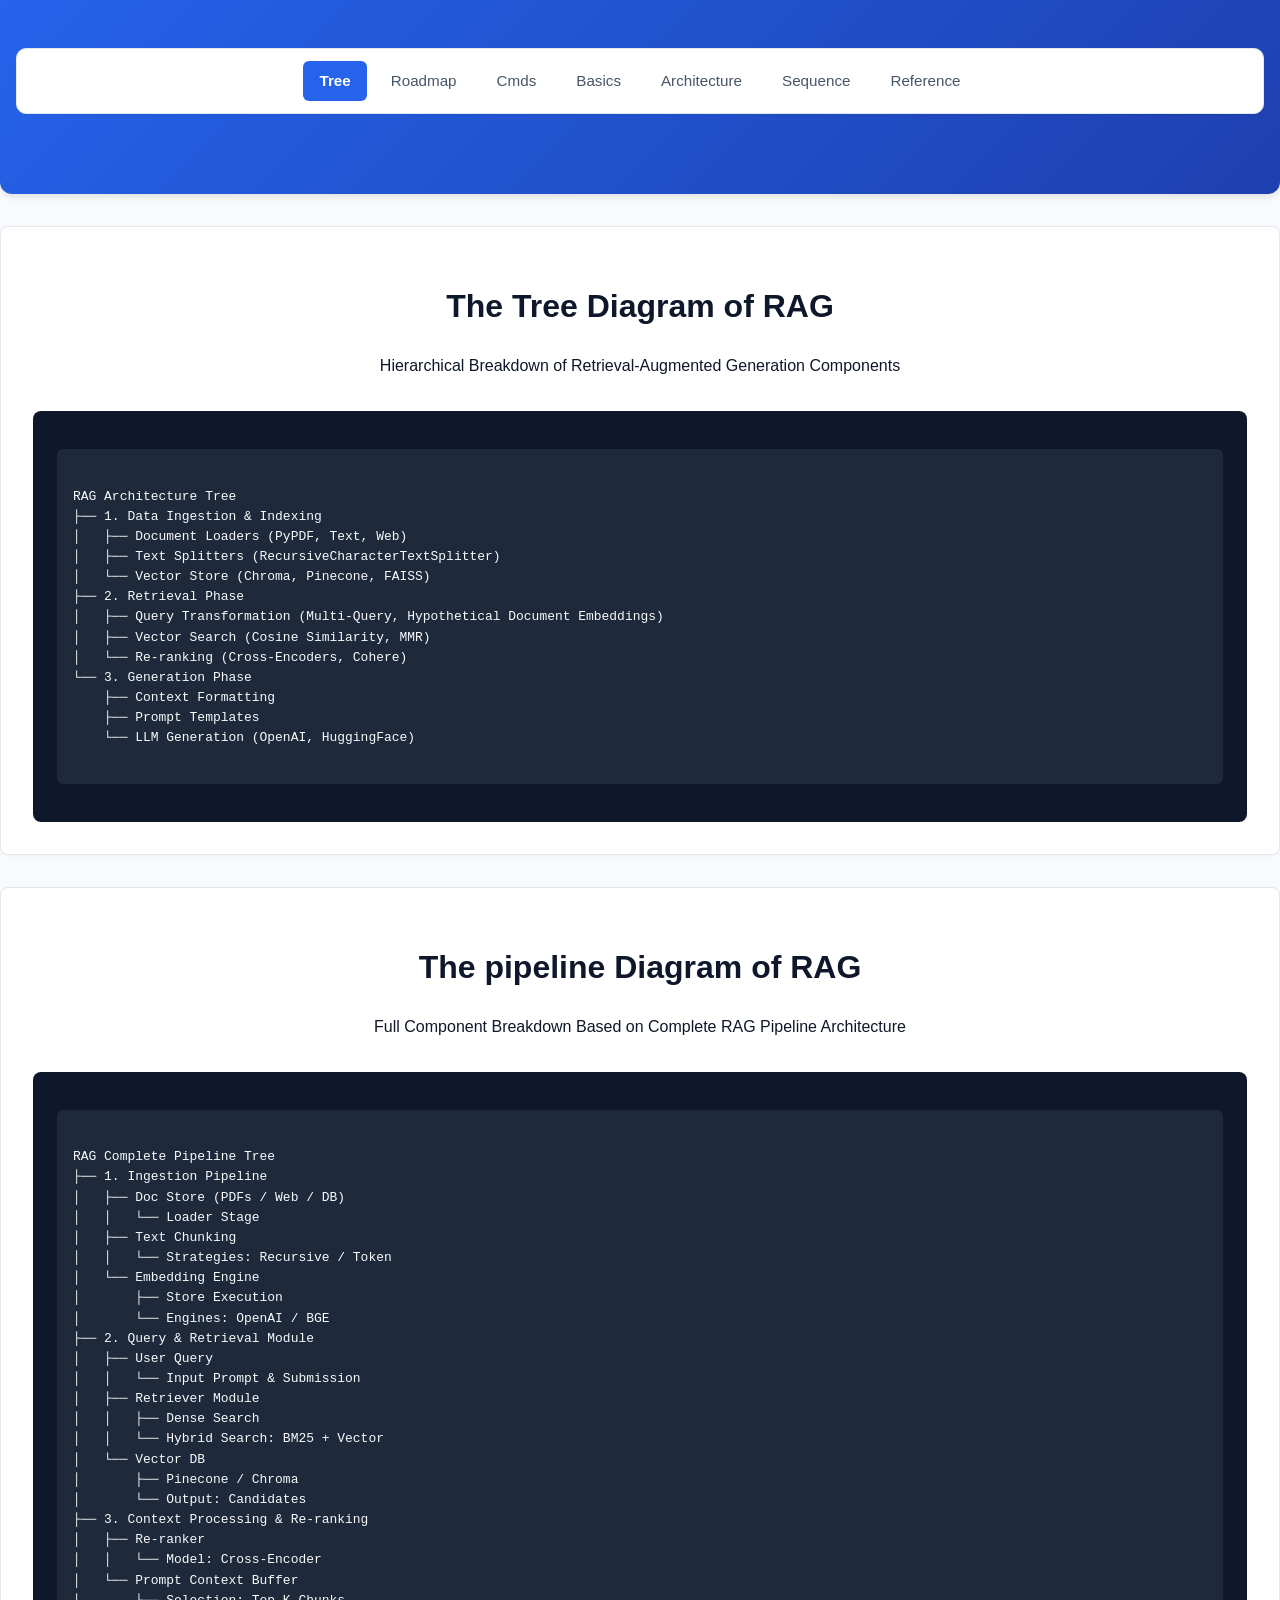
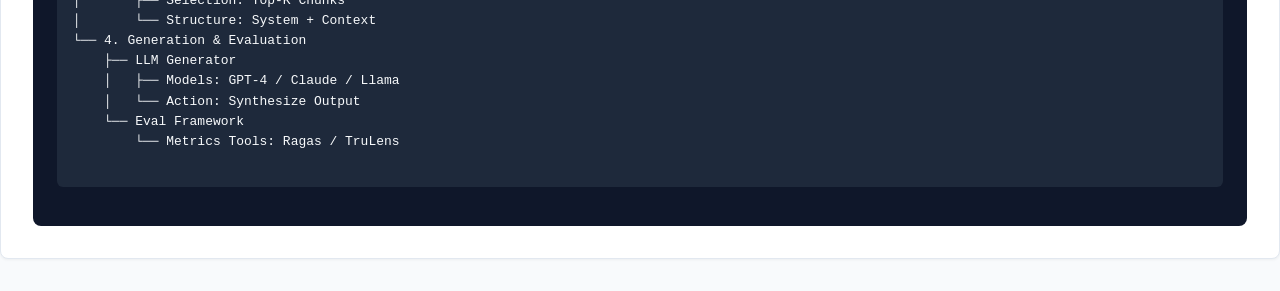
<file: rag/index.html>
<!DOCTYPE html>
<html lang="en">
<head>
    <meta charset="UTF-8">
    <meta name="viewport" content="width=device-width, initial-scale=1.0">
    <title>RAG Tree Diagram</title>
    <link rel="stylesheet" href="style.css">
</head>
<body>
    <header>
        <nav>
            <a href="index.html">Tree</a>
            <a href="roadmap.html">Roadmap</a>
            <a href="cmds.html">Cmds</a>
            <a href="basics.html">Basics</a>
            <a href="architecture.html">Architecture</a>
            <a href="sequence.html">Sequence</a>
            <a href="reference.html">Reference</a>
        </nav>
    </header>

    <main>
        <div class="card" style="text-align: center;">
            <h1>The Tree Diagram of RAG</h1>
            <p style="margin-bottom: 2rem;">Hierarchical Breakdown of Retrieval-Augmented Generation Components</p>
            
            <div style="text-align: left; background-color: #0f172a; padding: 1.5rem; border-radius: 8px;">
                <pre><code>
RAG Architecture Tree
├── 1. Data Ingestion & Indexing
│   ├── Document Loaders (PyPDF, Text, Web)
│   ├── Text Splitters (RecursiveCharacterTextSplitter)
│   └── Vector Store (Chroma, Pinecone, FAISS)
├── 2. Retrieval Phase
│   ├── Query Transformation (Multi-Query, Hypothetical Document Embeddings)
│   ├── Vector Search (Cosine Similarity, MMR)
│   └── Re-ranking (Cross-Encoders, Cohere)
└── 3. Generation Phase
    ├── Context Formatting
    ├── Prompt Templates
    └── LLM Generation (OpenAI, HuggingFace)
                </code></pre>
            </div>
        </div>
        <div class="card" style="text-align: center;">
            <h1>The pipeline Diagram of RAG</h1>
            <p style="margin-bottom: 2rem;">Full Component Breakdown Based on Complete RAG Pipeline Architecture</p>
            
            <div style="text-align: left; background-color: #0f172a; padding: 1.5rem; border-radius: 8px;">
                <pre><code>
RAG Complete Pipeline Tree
├── 1. Ingestion Pipeline
│   ├── Doc Store (PDFs / Web / DB)
│   │   └── Loader Stage
│   ├── Text Chunking
│   │   └── Strategies: Recursive / Token
│   └── Embedding Engine
│       ├── Store Execution
│       └── Engines: OpenAI / BGE
├── 2. Query & Retrieval Module
│   ├── User Query
│   │   └── Input Prompt & Submission
│   ├── Retriever Module
│   │   ├── Dense Search
│   │   └── Hybrid Search: BM25 + Vector
│   └── Vector DB
│       ├── Pinecone / Chroma
│       └── Output: Candidates
├── 3. Context Processing & Re-ranking
│   ├── Re-ranker
│   │   └── Model: Cross-Encoder
│   └── Prompt Context Buffer
│       ├── Selection: Top-K Chunks
│       └── Structure: System + Context
└── 4. Generation & Evaluation
    ├── LLM Generator
    │   ├── Models: GPT-4 / Claude / Llama
    │   └── Action: Synthesize Output
    └── Eval Framework
        └── Metrics Tools: Ragas / TruLens
                </code></pre>
            </div>
        </div>
    </main>
    </main>

    <script src="script.js"></script>
</body>
</html>
</file>
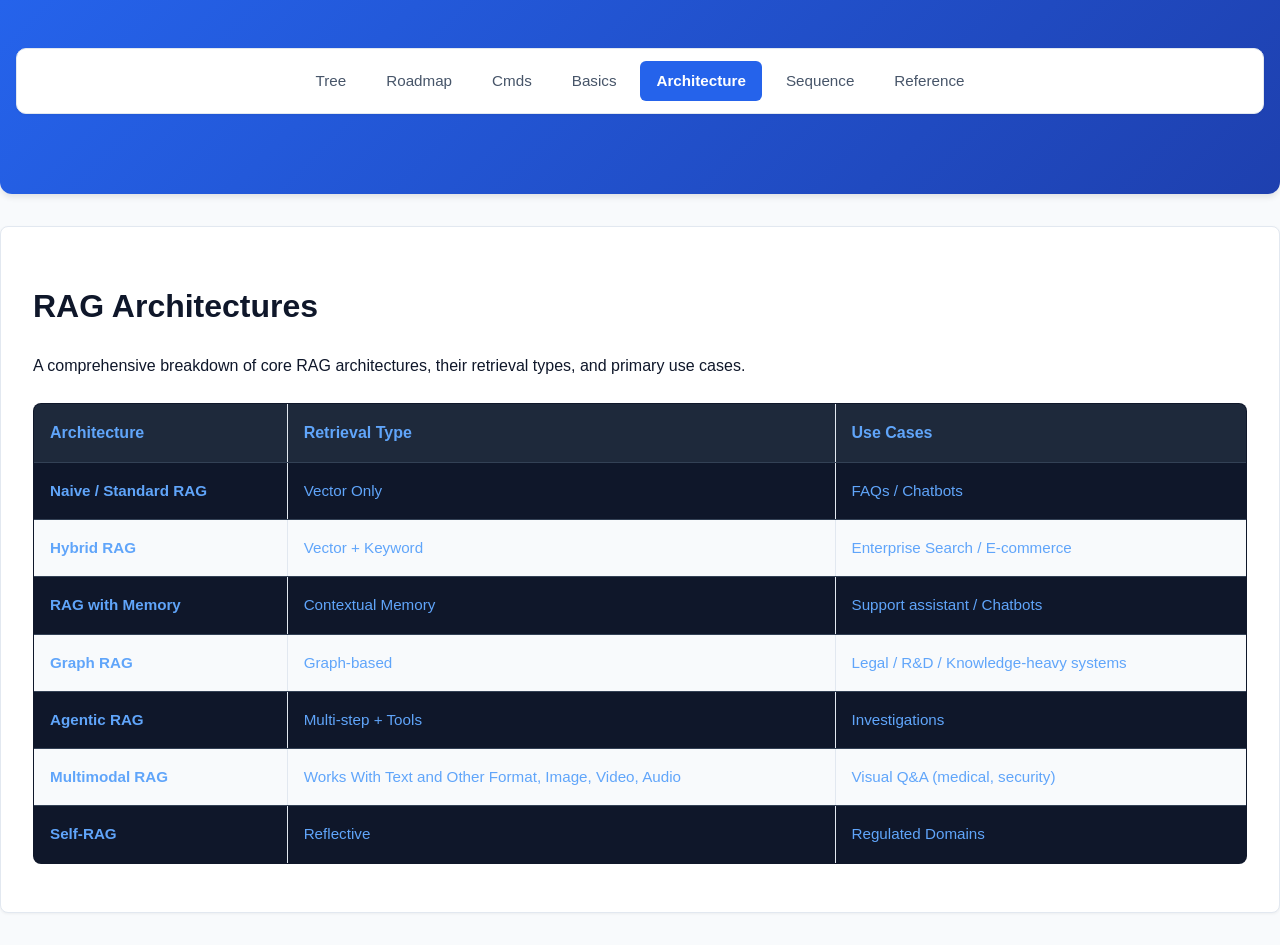
<file: rag/architecture.html>
<!DOCTYPE html>
<html lang="en">
<head>
    <meta charset="UTF-8">
    <meta name="viewport" content="width=device-width, initial-scale=1.0">
    <title>RAG Architectures</title>
    <link rel="stylesheet" href="style.css">
    <style>
        .arch-table {
            width: 100%;
            border-collapse: collapse;
            margin-top: 1.5rem;
            background-color: #0f172a;
            border-radius: 8px;
            overflow: hidden;
            border: 1px solid #334155;
        }

        .arch-table th, .arch-table td {
            padding: 1rem;
            text-align: left;
            border-bottom: 1px solid #334155;
        }

        .arch-table th {
            background-color: #1e293b;
            color: #60a5fa;
            font-size: 1rem;
        }

        .arch-table tr:last-child td {
            border-bottom: none;
        }

        .arch-table tr:hover {
            background-color: #1e293b;
        }
    </style>
</head>
<body>
    <header>
        <nav>
            <a href="index.html">Tree</a>
            <a href="roadmap.html">Roadmap</a>
            <a href="cmds.html">Cmds</a>
            <a href="basics.html">Basics</a>
            <a href="architecture.html">Architecture</a>
            <a href="sequence.html">Sequence</a>
            <a href="reference.html">Reference</a>
        </nav>
    </header>

    <main>
        <div class="card">
            <h1>RAG Architectures</h1>
            <p>A comprehensive breakdown of core RAG architectures, their retrieval types, and primary use cases.</p>

            <table class="arch-table">
                <thead>
                    <tr>
                        <th>Architecture</th>
                        <th>Retrieval Type</th>
                        <th>Use Cases</th>
                    </tr>
                </thead>
                <tbody>
                    <tr>
                        <td><strong>Naive / Standard RAG</strong></td>
                        <td>Vector Only</td>
                        <td>FAQs / Chatbots</td>
                    </tr>
                    <tr>
                        <td><strong>Hybrid RAG</strong></td>
                        <td>Vector + Keyword</td>
                        <td>Enterprise Search / E-commerce</td>
                    </tr>
                    <tr>
                        <td><strong>RAG with Memory</strong></td>
                        <td>Contextual Memory</td>
                        <td>Support assistant / Chatbots</td>
                    </tr>
                    <tr>
                        <td><strong>Graph RAG</strong></td>
                        <td>Graph-based</td>
                        <td>Legal / R&D / Knowledge-heavy systems</td>
                    </tr>
                    <tr>
                        <td><strong>Agentic RAG</strong></td>
                        <td>Multi-step + Tools</td>
                        <td>Investigations</td>
                    </tr>
                    <tr>
                        <td><strong>Multimodal RAG</strong></td>
                        <td>Works With Text and Other Format, Image, Video, Audio</td>
                        <td>Visual Q&A (medical, security)</td>
                    </tr>
                    <tr>
                        <td><strong>Self-RAG</strong></td>
                        <td>Reflective</td>
                        <td>Regulated Domains</td>
                    </tr>
                </tbody>
            </table>
        </div>
    </main>

    <script src="script.js"></script>
</body>
</html>
</file>
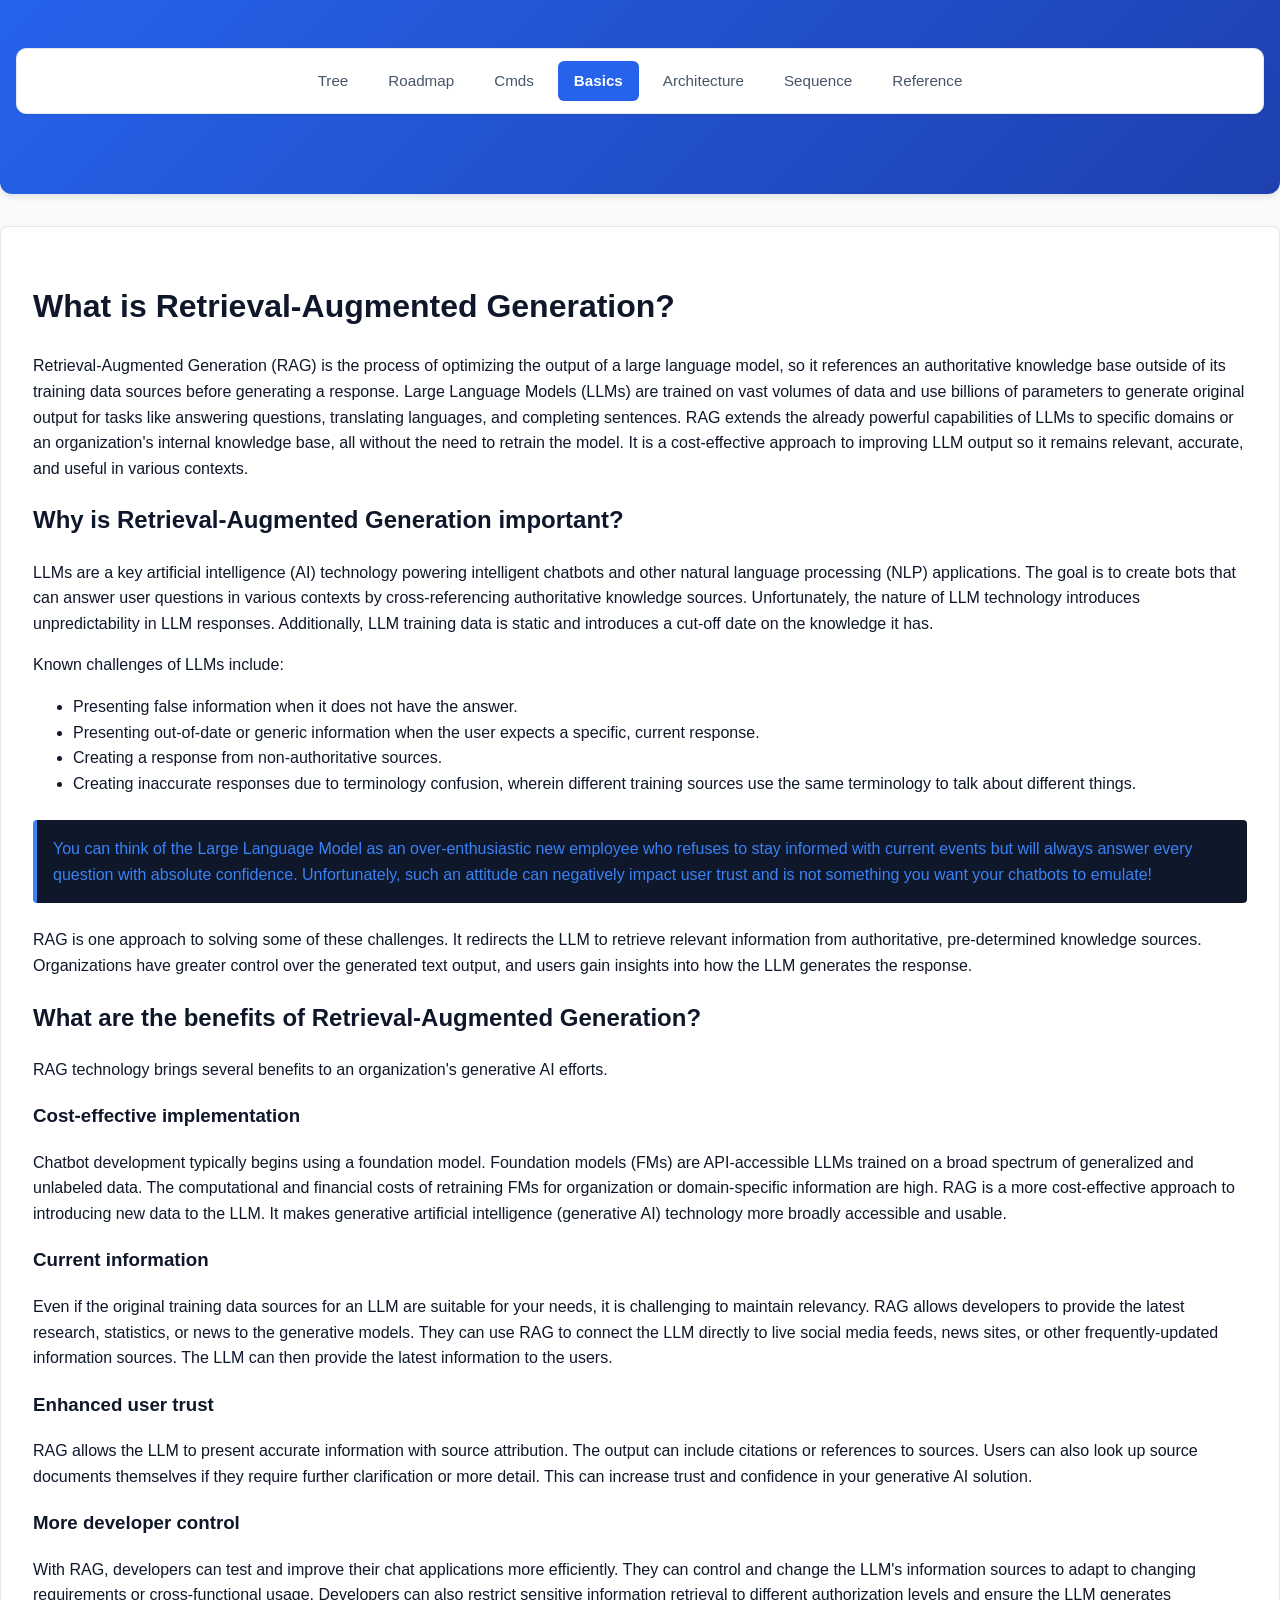
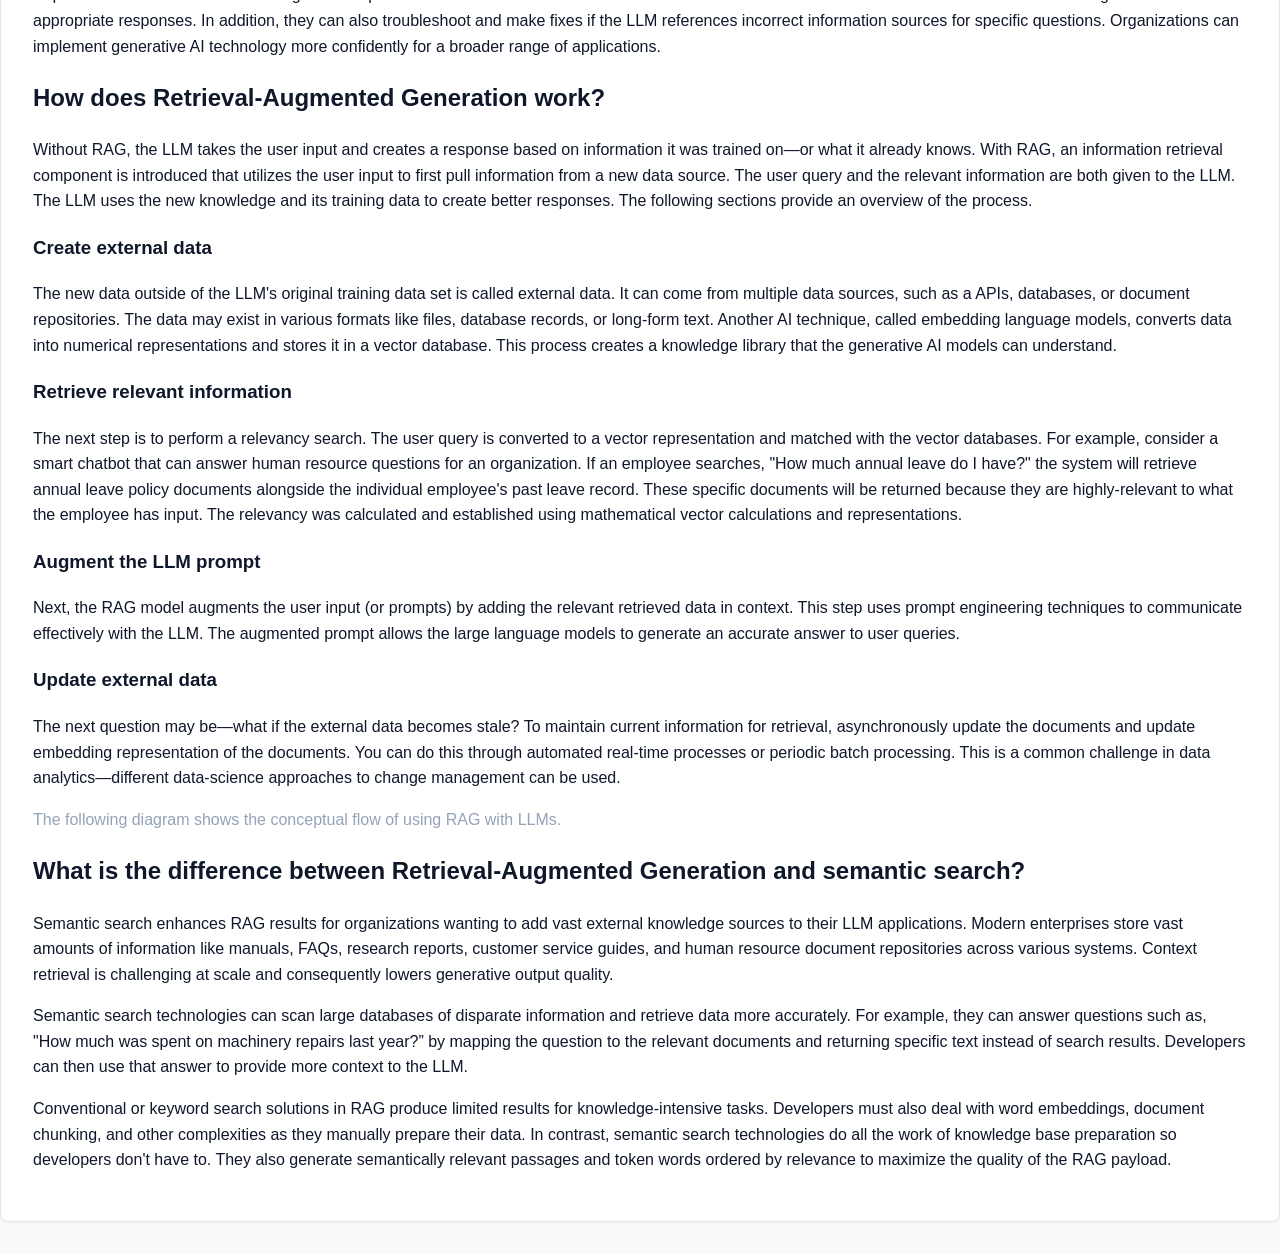
<file: rag/basics.html>
<!DOCTYPE html>
<html lang="en">
<head>
    <meta charset="UTF-8">
    <meta name="viewport" content="width=device-width, initial-scale=1.0">
    <title>RAG Basics</title>
    <link rel="stylesheet" href="style.css">
</head>
<body>
    <header>
        <nav>
            <a href="index.html">Tree</a>
            <a href="roadmap.html">Roadmap</a>
            <a href="cmds.html">Cmds</a>
            <a href="basics.html">Basics</a>
            <a href="architecture.html">Architecture</a>
            <a href="sequence.html">Sequence</a>
            <a href="reference.html">Reference</a>
        </nav>
    </header>

    <main>
        <div class="card">
            <h1>What is Retrieval-Augmented Generation?</h1>
            <p>Retrieval-Augmented Generation (RAG) is the process of optimizing the output of a large language model, so it references an authoritative knowledge base outside of its training data sources before generating a response. Large Language Models (LLMs) are trained on vast volumes of data and use billions of parameters to generate original output for tasks like answering questions, translating languages, and completing sentences. RAG extends the already powerful capabilities of LLMs to specific domains or an organization's internal knowledge base, all without the need to retrain the model. It is a cost-effective approach to improving LLM output so it remains relevant, accurate, and useful in various contexts.</p>

            <h2>Why is Retrieval-Augmented Generation important?</h2>
            <p>LLMs are a key artificial intelligence (AI) technology powering intelligent chatbots and other natural language processing (NLP) applications. The goal is to create bots that can answer user questions in various contexts by cross-referencing authoritative knowledge sources. Unfortunately, the nature of LLM technology introduces unpredictability in LLM responses. Additionally, LLM training data is static and introduces a cut-off date on the knowledge it has.</p>
            
            <p>Known challenges of LLMs include:</p>
            <ul>
                <li>Presenting false information when it does not have the answer.</li>
                <li>Presenting out-of-date or generic information when the user expects a specific, current response.</li>
                <li>Creating a response from non-authoritative sources.</li>
                <li>Creating inaccurate responses due to terminology confusion, wherein different training sources use the same terminology to talk about different things.</li>
            </ul>

            <blockquote style="margin: 1.5rem 0; padding: 1rem; background: #0f172a; border-left: 4px solid #3b82f6; border-radius: 4px;color:#3b82f6 ;">
                You can think of the Large Language Model as an over-enthusiastic new employee who refuses to stay informed with current events but will always answer every question with absolute confidence. Unfortunately, such an attitude can negatively impact user trust and is not something you want your chatbots to emulate!
            </blockquote>

            <p>RAG is one approach to solving some of these challenges. It redirects the LLM to retrieve relevant information from authoritative, pre-determined knowledge sources. Organizations have greater control over the generated text output, and users gain insights into how the LLM generates the response.</p>

            <h2>What are the benefits of Retrieval-Augmented Generation?</h2>
            <p>RAG technology brings several benefits to an organization's generative AI efforts.</p>

            <h3>Cost-effective implementation</h3>
            <p>Chatbot development typically begins using a foundation model. Foundation models (FMs) are API-accessible LLMs trained on a broad spectrum of generalized and unlabeled data. The computational and financial costs of retraining FMs for organization or domain-specific information are high. RAG is a more cost-effective approach to introducing new data to the LLM. It makes generative artificial intelligence (generative AI) technology more broadly accessible and usable.</p>

            <h3>Current information</h3>
            <p>Even if the original training data sources for an LLM are suitable for your needs, it is challenging to maintain relevancy. RAG allows developers to provide the latest research, statistics, or news to the generative models. They can use RAG to connect the LLM directly to live social media feeds, news sites, or other frequently-updated information sources. The LLM can then provide the latest information to the users.</p>

            <h3>Enhanced user trust</h3>
            <p>RAG allows the LLM to present accurate information with source attribution. The output can include citations or references to sources. Users can also look up source documents themselves if they require further clarification or more detail. This can increase trust and confidence in your generative AI solution.</p>

            <h3>More developer control</h3>
            <p>With RAG, developers can test and improve their chat applications more efficiently. They can control and change the LLM's information sources to adapt to changing requirements or cross-functional usage. Developers can also restrict sensitive information retrieval to different authorization levels and ensure the LLM generates appropriate responses. In addition, they can also troubleshoot and make fixes if the LLM references incorrect information sources for specific questions. Organizations can implement generative AI technology more confidently for a broader range of applications.</p>

            <h2>How does Retrieval-Augmented Generation work?</h2>
            <p>Without RAG, the LLM takes the user input and creates a response based on information it was trained on—or what it already knows. With RAG, an information retrieval component is introduced that utilizes the user input to first pull information from a new data source. The user query and the relevant information are both given to the LLM. The LLM uses the new knowledge and its training data to create better responses. The following sections provide an overview of the process.</p>

            <h3>Create external data</h3>
            <p>The new data outside of the LLM's original training data set is called external data. It can come from multiple data sources, such as a APIs, databases, or document repositories. The data may exist in various formats like files, database records, or long-form text. Another AI technique, called embedding language models, converts data into numerical representations and stores it in a vector database. This process creates a knowledge library that the generative AI models can understand.</p>

            <h3>Retrieve relevant information</h3>
            <p>The next step is to perform a relevancy search. The user query is converted to a vector representation and matched with the vector databases. For example, consider a smart chatbot that can answer human resource questions for an organization. If an employee searches, "How much annual leave do I have?" the system will retrieve annual leave policy documents alongside the individual employee's past leave record. These specific documents will be returned because they are highly-relevant to what the employee has input. The relevancy was calculated and established using mathematical vector calculations and representations.</p>

            <h3>Augment the LLM prompt</h3>
            <p>Next, the RAG model augments the user input (or prompts) by adding the relevant retrieved data in context. This step uses prompt engineering techniques to communicate effectively with the LLM. The augmented prompt allows the large language models to generate an accurate answer to user queries.</p>

            <h3>Update external data</h3>
            <p>The next question may be—what if the external data becomes stale? To maintain current information for retrieval, asynchronously update the documents and update embedding representation of the documents. You can do this through automated real-time processes or periodic batch processing. This is a common challenge in data analytics—different data-science approaches to change management can be used.</p>

            <p style="margin-top: 1rem; color: #94a3b8;">The following diagram shows the conceptual flow of using RAG with LLMs.</p>

            <h2>What is the difference between Retrieval-Augmented Generation and semantic search?</h2>
            <p>Semantic search enhances RAG results for organizations wanting to add vast external knowledge sources to their LLM applications. Modern enterprises store vast amounts of information like manuals, FAQs, research reports, customer service guides, and human resource document repositories across various systems. Context retrieval is challenging at scale and consequently lowers generative output quality.</p>

            <p>Semantic search technologies can scan large databases of disparate information and retrieve data more accurately. For example, they can answer questions such as, "How much was spent on machinery repairs last year?” by mapping the question to the relevant documents and returning specific text instead of search results. Developers can then use that answer to provide more context to the LLM.</p>

            <p>Conventional or keyword search solutions in RAG produce limited results for knowledge-intensive tasks. Developers must also deal with word embeddings, document chunking, and other complexities as they manually prepare their data. In contrast, semantic search technologies do all the work of knowledge base preparation so developers don't have to. They also generate semantically relevant passages and token words ordered by relevance to maximize the quality of the RAG payload.</p>
        </div>
    </main>

    <script src="script.js"></script>
</body>
</html>
</file>
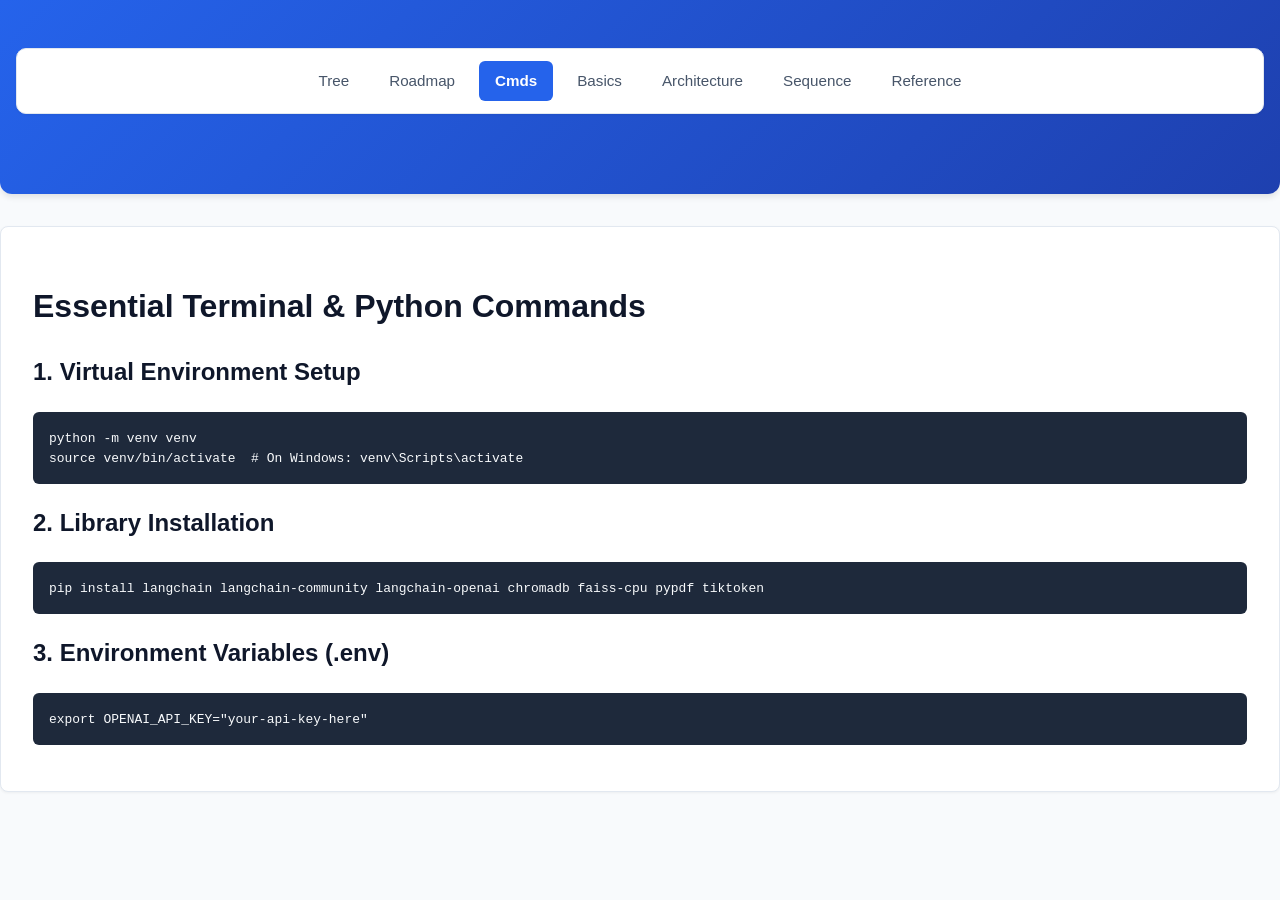
<file: rag/cmds.html>
<!DOCTYPE html>
<html lang="en">
<head>
    <meta charset="UTF-8">
    <meta name="viewport" content="width=device-width, initial-scale=1.0">
    <title>All Commands</title>
    <link rel="stylesheet" href="style.css">
</head>
<body>
    <header>
        <nav>
            <a href="index.html">Tree</a>
            <a href="roadmap.html">Roadmap</a>
            <a href="cmds.html">Cmds</a>
            <a href="basics.html">Basics</a>
            <a href="architecture.html">Architecture</a>
            <a href="sequence.html">Sequence</a>
            <a href="reference.html">Reference</a>
        </nav>
    </header>

    <main>
        <div class="card">
            <h1>Essential Terminal & Python Commands</h1>
            
            <h2>1. Virtual Environment Setup</h2>
            <pre><code>python -m venv venv
source venv/bin/activate  # On Windows: venv\Scripts\activate</code></pre>

            <h2>2. Library Installation</h2>
            <pre><code>pip install langchain langchain-community langchain-openai chromadb faiss-cpu pypdf tiktoken</code></pre>

            <h2>3. Environment Variables (.env)</h2>
            <pre><code>export OPENAI_API_KEY="your-api-key-here"</code></pre>
        </div>
    </main>

    <script src="script.js"></script>
</body>
</html>
</file>
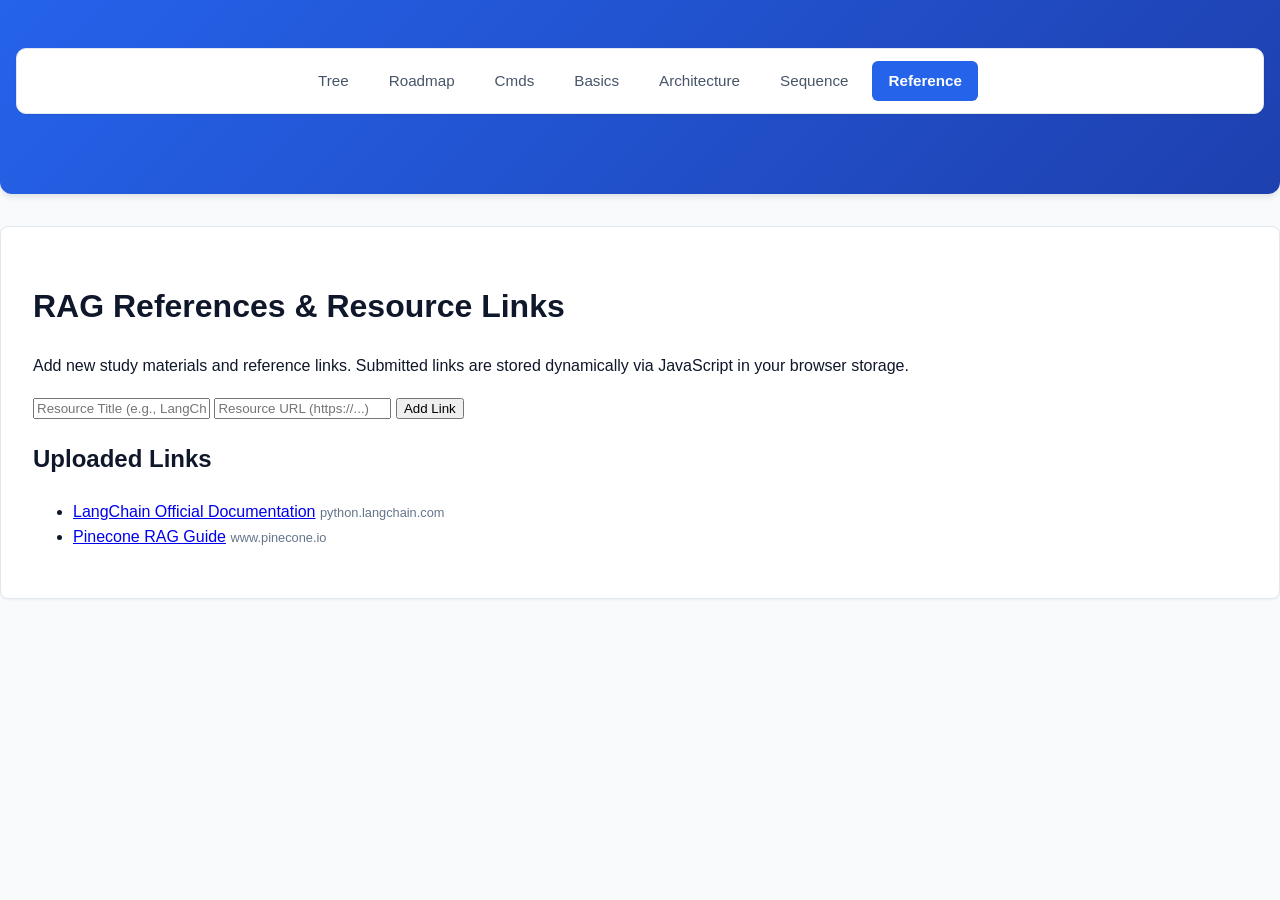
<file: rag/reference.html>
<!DOCTYPE html>
<html lang="en">
<head>
    <meta charset="UTF-8">
    <meta name="viewport" content="width=device-width, initial-scale=1.0">
    <title>References & Resources</title>
    <link rel="stylesheet" href="style.css">
</head>
<body>
    <header>
        <nav>
            <a href="index.html">Tree</a>
            <a href="roadmap.html">Roadmap</a>
            <a href="cmds.html">Cmds</a>
            <a href="basics.html">Basics</a>
            <a href="architecture.html">Architecture</a>
            <a href="sequence.html">Sequence</a>
            <a href="reference.html">Reference</a>
        </nav>
    </header>

    <main>
        <div class="card">
            <h1>RAG References & Resource Links</h1>
            <p>Add new study materials and reference links. Submitted links are stored dynamically via JavaScript in your browser storage.</p>

            <form id="link-upload-form" class="upload-form">
                <input type="text" id="link-title" class="input-field" placeholder="Resource Title (e.g., LangChain Docs)" required>
                <input type="url" id="link-url" class="input-field" placeholder="Resource URL (https://...)" required>
                <button type="submit" class="btn-submit">Add Link</button>
            </form>

            <h2>Uploaded Links</h2>
            <ul id="reference-links" class="resource-list">
                <!-- Javascript will inject uploaded links here -->
            </ul>
        </div>
    </main>

    <script src="script.js"></script>
</body>
</html>
</file>
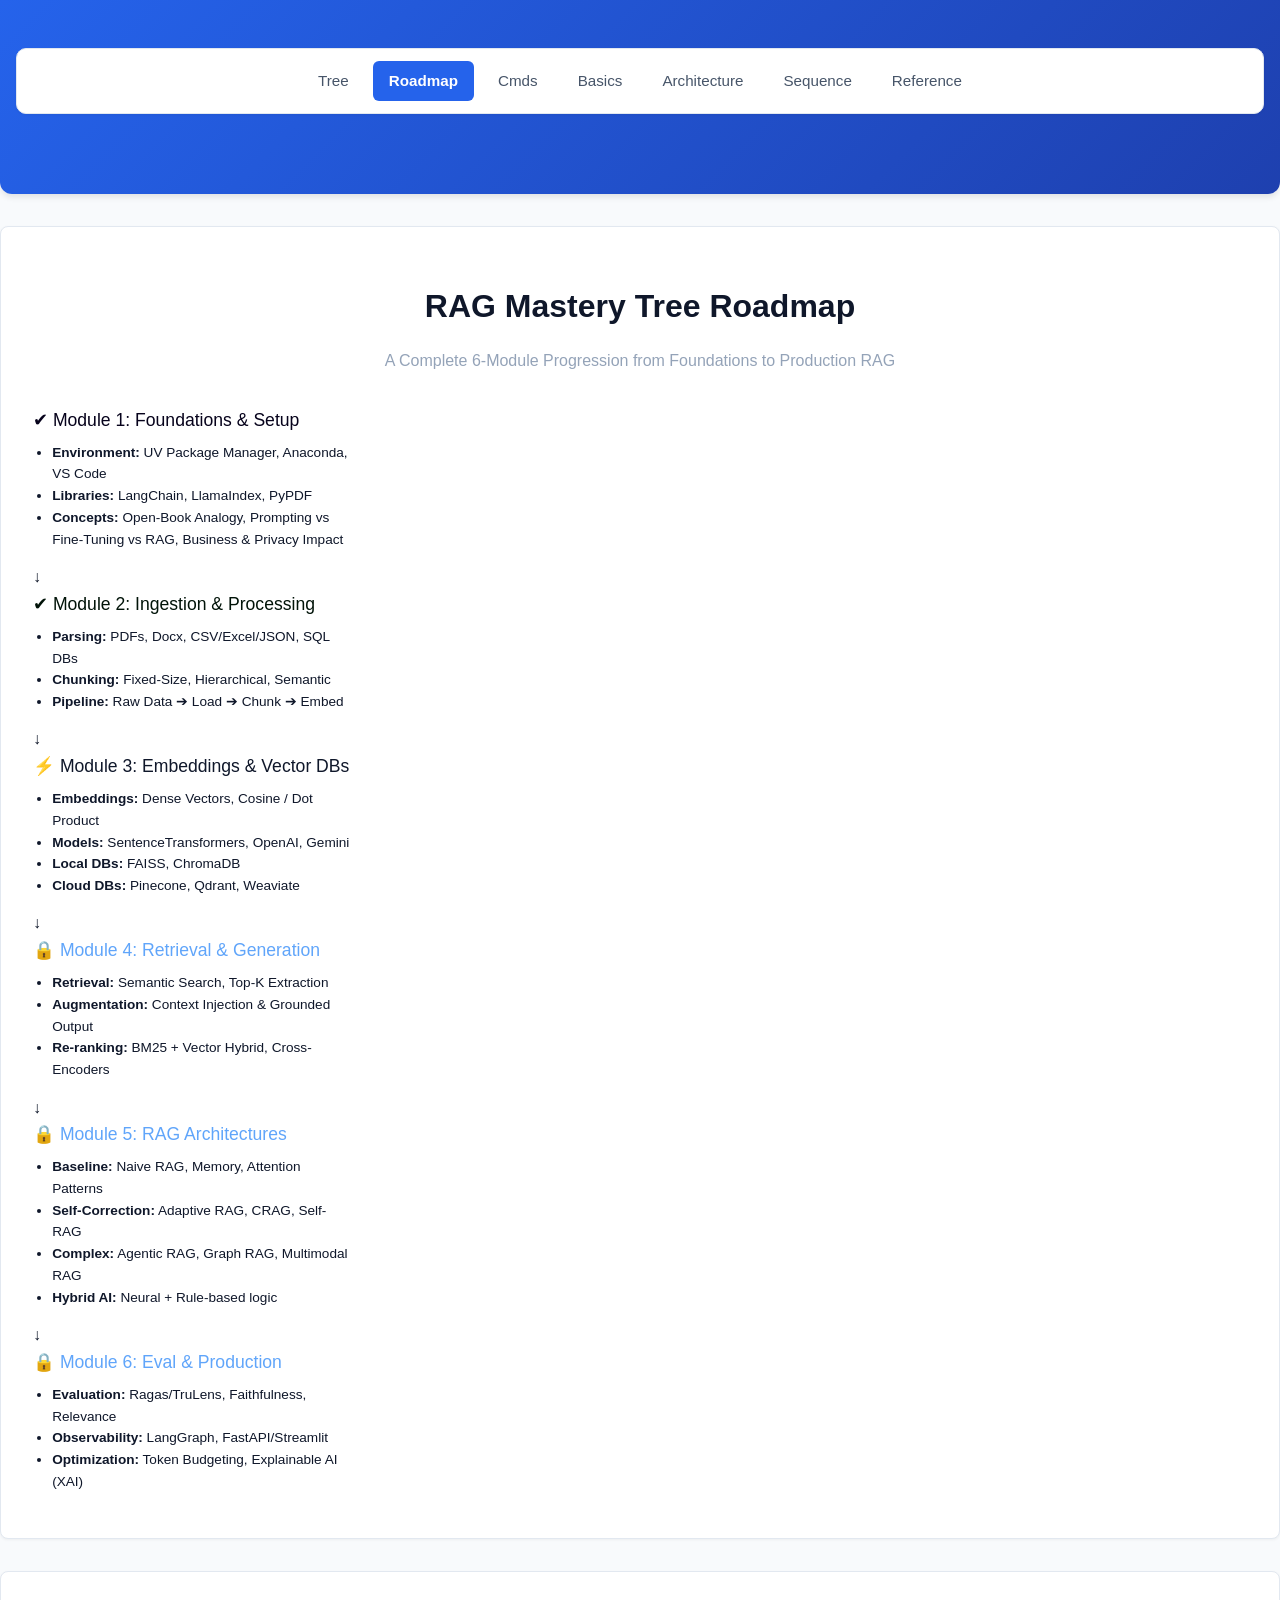
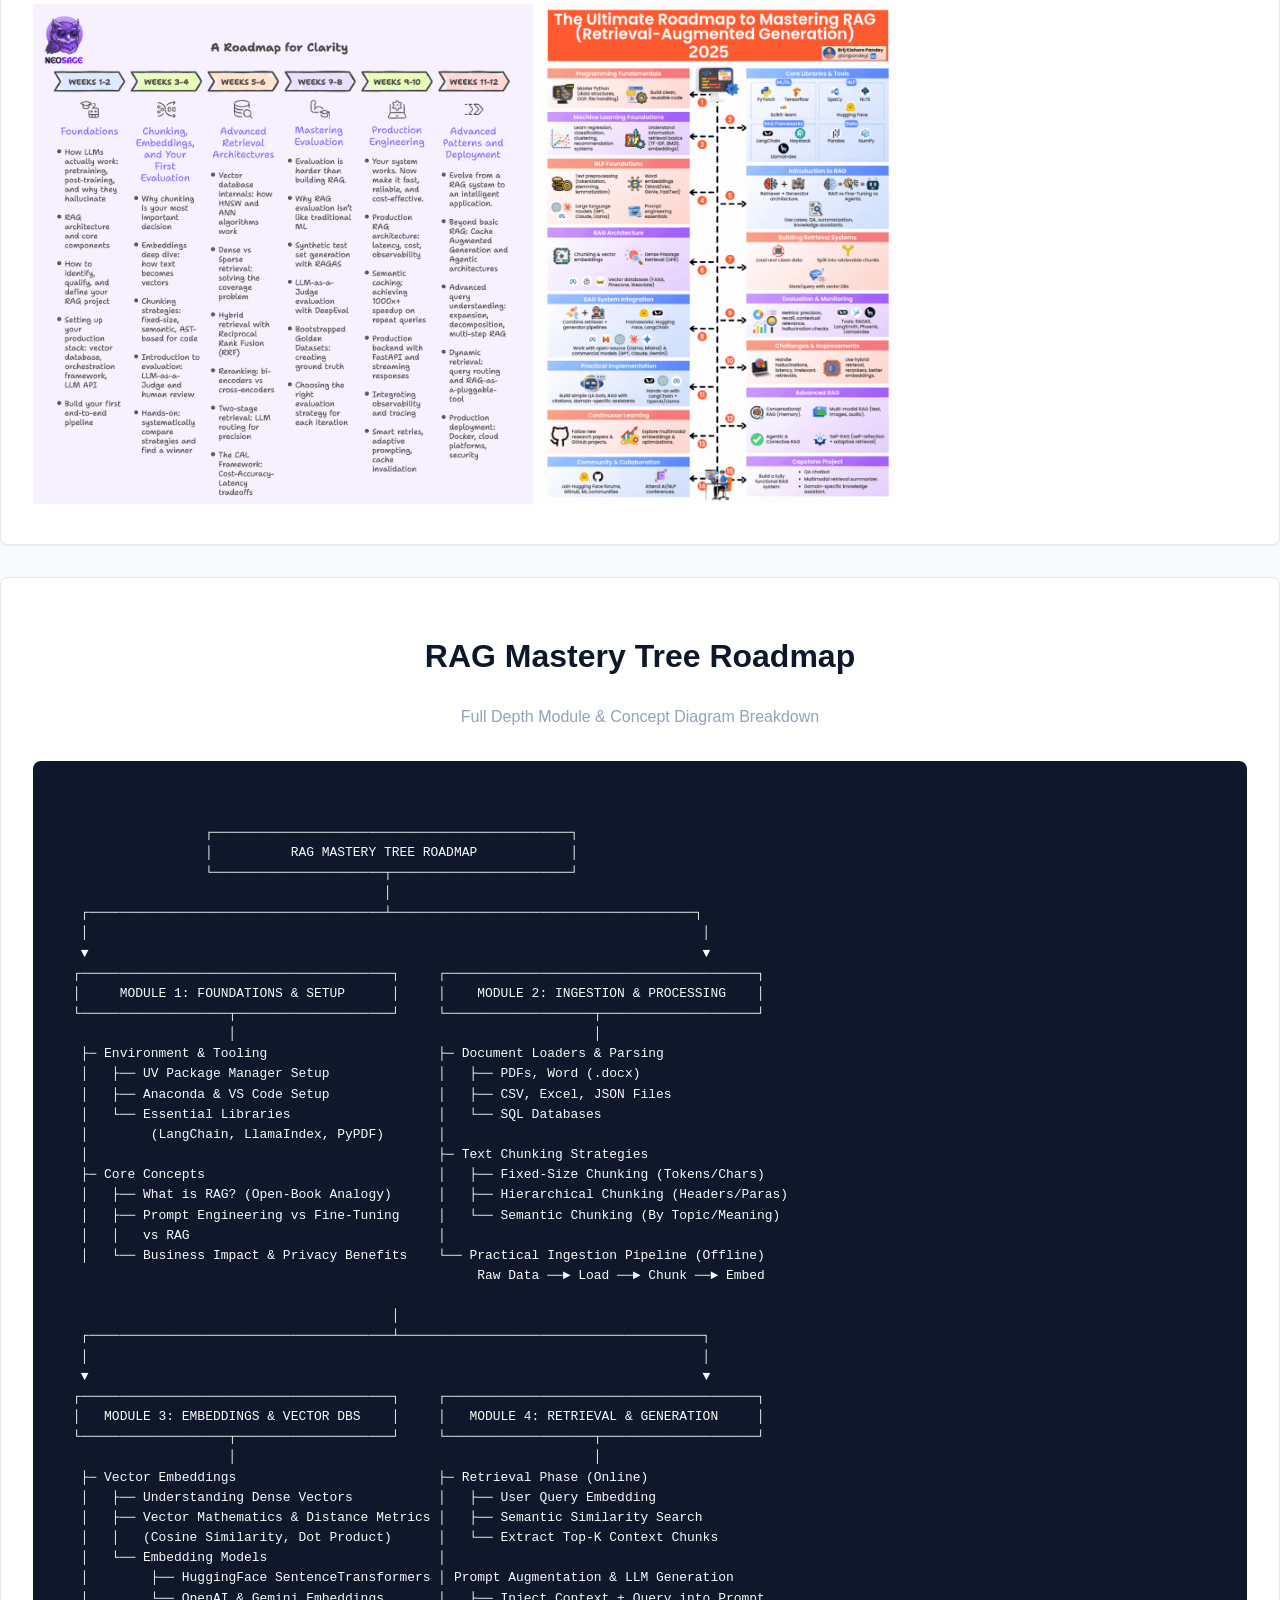
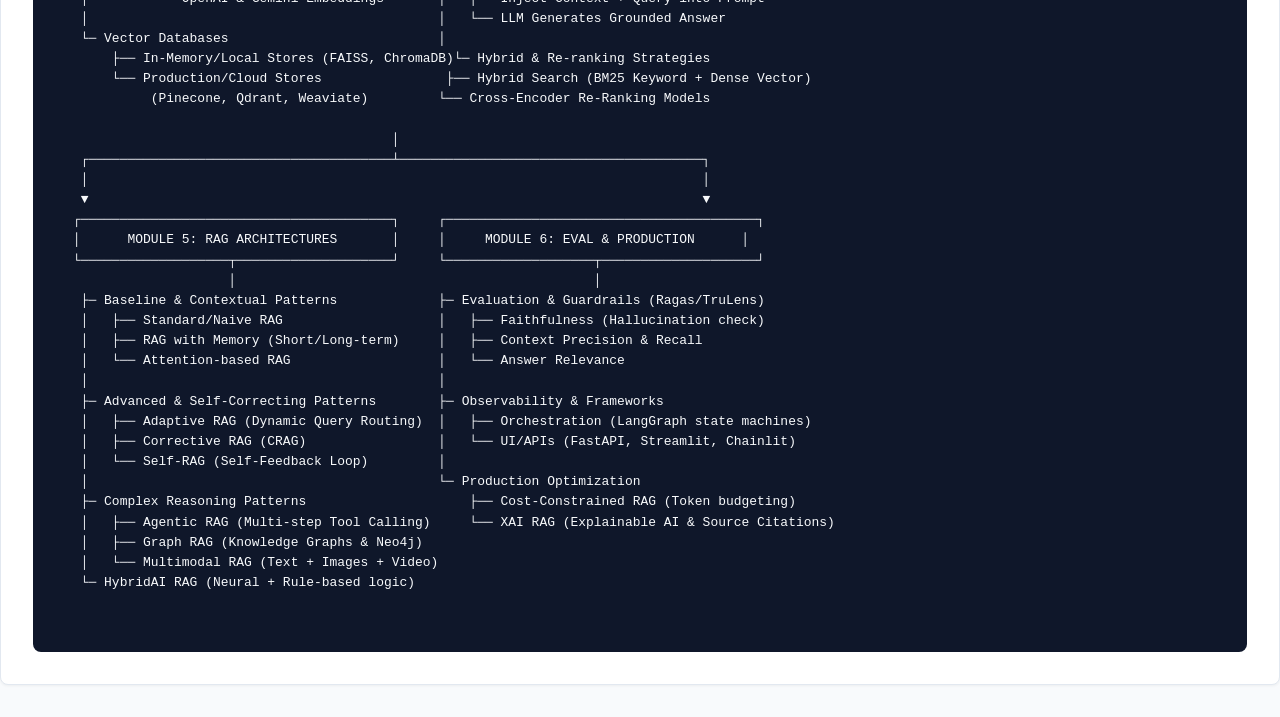
<file: rag/roadmap.html>
<!DOCTYPE html>
<html lang="en">
<head>
    <meta charset="UTF-8">
    <meta name="viewport" content="width=device-width, initial-scale=1.0">
    <title>RAG Mastery Tree Roadmap</title>
    <link rel="stylesheet" href="style.css">
</head>
<body>
    <header>
        <nav>
            <a href="index.html">Tree</a>
            <a href="roadmap.html">Roadmap</a>
            <a href="cmds.html">Cmds</a>
            <a href="basics.html">Basics</a>
            <a href="architecture.html">Architecture</a>
            <a href="sequence.html">Sequence</a>
            <a href="reference.html">Reference</a>
        </nav>
    </header>

    <main>
               <div class="card">
            <h1 style="text-align: center; margin-bottom: 0.5rem;">RAG Mastery Tree Roadmap</h1>
            <p style="text-align: center; color: #94a3b8; margin-bottom: 2rem;">A Complete 6-Module Progression from Foundations to Production RAG</p>

            <div class="roadmap-container">
                <!-- Module 1 -->
                <div class="roadmap-node completed" style="width: 320px; text-align: left;">
                    <div style="font-size: 1.1rem; color: #06021b;">✔ Module 1: Foundations & Setup</div>
                    <ul style="font-size: 0.85rem; font-weight: normal; margin-top: 0.5rem; padding-left: 1.2rem;">
                        <li><strong>Environment:</strong> UV Package Manager, Anaconda, VS Code</li>
                        <li><strong>Libraries:</strong> LangChain, LlamaIndex, PyPDF</li>
                        <li><strong>Concepts:</strong> Open-Book Analogy, Prompting vs Fine-Tuning vs RAG, Business & Privacy Impact</li>
                    </ul>
                </div>

                <div>↓</div>

                <!-- Module 2 -->
                <div class="roadmap-node completed" style="width: 320px; text-align: left;">
                    <div style="font-size: 1.1rem; color: #011308;">✔ Module 2: Ingestion & Processing</div>
                    <ul style="font-size: 0.85rem; font-weight: normal; margin-top: 0.5rem; padding-left: 1.2rem;">
                        <li><strong>Parsing:</strong> PDFs, Docx, CSV/Excel/JSON, SQL DBs</li>
                        <li><strong>Chunking:</strong> Fixed-Size, Hierarchical, Semantic</li>
                        <li><strong>Pipeline:</strong> Raw Data ➔ Load ➔ Chunk ➔ Embed</li>
                    </ul>
                </div>

                <div>↓</div>

                <!-- Module 3 -->
                <div class="roadmap-node active-node" style="width: 320px; text-align: left;">
                    <div style="font-size: 1.1rem;">⚡ Module 3: Embeddings & Vector DBs</div>
                    <ul style="font-size: 0.85rem; font-weight: normal; margin-top: 0.5rem; padding-left: 1.2rem;">
                        <li><strong>Embeddings:</strong> Dense Vectors, Cosine / Dot Product</li>
                        <li><strong>Models:</strong> SentenceTransformers, OpenAI, Gemini</li>
                        <li><strong>Local DBs:</strong> FAISS, ChromaDB</li>
                        <li><strong>Cloud DBs:</strong> Pinecone, Qdrant, Weaviate</li>
                    </ul>
                </div>

                <div>↓</div>

                <!-- Module 4 -->
                <div class="roadmap-node" style="width: 320px; text-align: left;">
                    <div style="font-size: 1.1rem; color: #60a5fa;">🔒 Module 4: Retrieval & Generation</div>
                    <ul style="font-size: 0.85rem; font-weight: normal; margin-top: 0.5rem; padding-left: 1.2rem;">
                        <li><strong>Retrieval:</strong> Semantic Search, Top-K Extraction</li>
                        <li><strong>Augmentation:</strong> Context Injection & Grounded Output</li>
                        <li><strong>Re-ranking:</strong> BM25 + Vector Hybrid, Cross-Encoders</li>
                    </ul>
                </div>

                <div>↓</div>

                <!-- Module 5 -->
                <div class="roadmap-node" style="width: 320px; text-align: left;">
                    <div style="font-size: 1.1rem; color: #60a5fa;">🔒 Module 5: RAG Architectures</div>
                    <ul style="font-size: 0.85rem; font-weight: normal; margin-top: 0.5rem; padding-left: 1.2rem;">
                        <li><strong>Baseline:</strong> Naive RAG, Memory, Attention Patterns</li>
                        <li><strong>Self-Correction:</strong> Adaptive RAG, CRAG, Self-RAG</li>
                        <li><strong>Complex:</strong> Agentic RAG, Graph RAG, Multimodal RAG</li>
                        <li><strong>Hybrid AI:</strong> Neural + Rule-based logic</li>
                    </ul>
                </div>

                <div>↓</div>

                <!-- Module 6 -->
                <div class="roadmap-node" style="width: 320px; text-align: left;">
                    <div style="font-size: 1.1rem; color: #60a5fa;">🔒 Module 6: Eval & Production</div>
                    <ul style="font-size: 0.85rem; font-weight: normal; margin-top: 0.5rem; padding-left: 1.2rem;">
                        <li><strong>Evaluation:</strong> Ragas/TruLens, Faithfulness, Relevance</li>
                        <li><strong>Observability:</strong> LangGraph, FastAPI/Streamlit</li>
                        <li><strong>Optimization:</strong> Token Budgeting, Explainable AI (XAI)</li>
                    </ul>
                </div>
            </div>
        </div>
        <div class="card">
            <img src="image/ragr.jpg" alt="ragimg" height="500px">
            <img src="image/ragrgif.gif" alt="ragroad" height="500px" >
        </div>
        <div class="card" style="text-align: center;">
            <h1>RAG Mastery Tree Roadmap</h1>
            <p style="margin-bottom: 2rem; color: #94a3b8;">Full Depth Module & Concept Diagram Breakdown</p>
            
            <div style="text-align: left; background-color: #0f172a; padding: 1.5rem; border-radius: 8px; overflow-x: auto;">
                <pre style="margin: 0; background: transparent; border: none;"><code>
                 ┌──────────────────────────────────────────────┐
                 │          RAG MASTERY TREE ROADMAP            │
                 └──────────────────────┬───────────────────────┘
                                        │
 ┌──────────────────────────────────────┴───────────────────────────────────────┐
 │                                                                               │
 ▼                                                                               ▼
┌────────────────────────────────────────┐     ┌────────────────────────────────────────┐
│     MODULE 1: FOUNDATIONS & SETUP      │     │    MODULE 2: INGESTION & PROCESSING    │
└───────────────────┬────────────────────┘     └───────────────────┬────────────────────┘
                    │                                              │
 ├─ Environment & Tooling                      ├─ Document Loaders & Parsing
 │   ├── UV Package Manager Setup              │   ├── PDFs, Word (.docx)
 │   ├── Anaconda & VS Code Setup              │   ├── CSV, Excel, JSON Files
 │   └── Essential Libraries                   │   └── SQL Databases
 │        (LangChain, LlamaIndex, PyPDF)       │
 │                                             ├─ Text Chunking Strategies
 ├─ Core Concepts                              │   ├── Fixed-Size Chunking (Tokens/Chars)
 │   ├── What is RAG? (Open-Book Analogy)      │   ├── Hierarchical Chunking (Headers/Paras)
 │   ├── Prompt Engineering vs Fine-Tuning     │   └── Semantic Chunking (By Topic/Meaning)
 │   │   vs RAG                                │
 │   └── Business Impact & Privacy Benefits    └── Practical Ingestion Pipeline (Offline)
                                                    Raw Data ──► Load ──► Chunk ──► Embed

                                         │
 ┌───────────────────────────────────────┴───────────────────────────────────────┐
 │                                                                               │
 ▼                                                                               ▼
┌────────────────────────────────────────┐     ┌────────────────────────────────────────┐
│   MODULE 3: EMBEDDINGS & VECTOR DBS    │     │   MODULE 4: RETRIEVAL & GENERATION     │
└───────────────────┬────────────────────┘     └───────────────────┬────────────────────┘
                    │                                              │
 ├─ Vector Embeddings                          ├─ Retrieval Phase (Online)
 │   ├── Understanding Dense Vectors           │   ├── User Query Embedding
 │   ├── Vector Mathematics & Distance Metrics │   ├── Semantic Similarity Search
 │   │   (Cosine Similarity, Dot Product)      │   └── Extract Top-K Context Chunks
 │   └── Embedding Models                      │
 │        ├── HuggingFace SentenceTransformers │ Prompt Augmentation & LLM Generation
 │        └── OpenAI & Gemini Embeddings       │   ├── Inject Context + Query into Prompt
 │                                             │   └── LLM Generates Grounded Answer
 └─ Vector Databases                           │
     ├── In-Memory/Local Stores (FAISS, ChromaDB)└─ Hybrid & Re-ranking Strategies
     └── Production/Cloud Stores                ├── Hybrid Search (BM25 Keyword + Dense Vector)
          (Pinecone, Qdrant, Weaviate)         └── Cross-Encoder Re-Ranking Models

                                         │
 ┌───────────────────────────────────────┴───────────────────────────────────────┐
 │                                                                               │
 ▼                                                                               ▼
┌────────────────────────────────────────┐     ┌────────────────────────────────────────┐
│      MODULE 5: RAG ARCHITECTURES       │     │     MODULE 6: EVAL & PRODUCTION      │
└───────────────────┬────────────────────┘     └───────────────────┬────────────────────┘
                    │                                              │
 ├─ Baseline & Contextual Patterns             ├─ Evaluation & Guardrails (Ragas/TruLens)
 │   ├── Standard/Naive RAG                    │   ├── Faithfulness (Hallucination check)
 │   ├── RAG with Memory (Short/Long-term)     │   ├── Context Precision & Recall
 │   └── Attention-based RAG                   │   └── Answer Relevance
 │                                             │
 ├─ Advanced & Self-Correcting Patterns        ├─ Observability & Frameworks
 │   ├── Adaptive RAG (Dynamic Query Routing)  │   ├── Orchestration (LangGraph state machines)
 │   ├── Corrective RAG (CRAG)                 │   └── UI/APIs (FastAPI, Streamlit, Chainlit)
 │   └── Self-RAG (Self-Feedback Loop)         │
 │                                             └─ Production Optimization
 ├─ Complex Reasoning Patterns                     ├── Cost-Constrained RAG (Token budgeting)
 │   ├── Agentic RAG (Multi-step Tool Calling)     └── XAI RAG (Explainable AI & Source Citations)
 │   ├── Graph RAG (Knowledge Graphs & Neo4j)
 │   └── Multimodal RAG (Text + Images + Video)
 └─ HybridAI RAG (Neural + Rule-based logic)
                </code></pre>
            </div>
        </div>
 
    </main>

    <script src="script.js"></script>
</body>
</html>
</file>
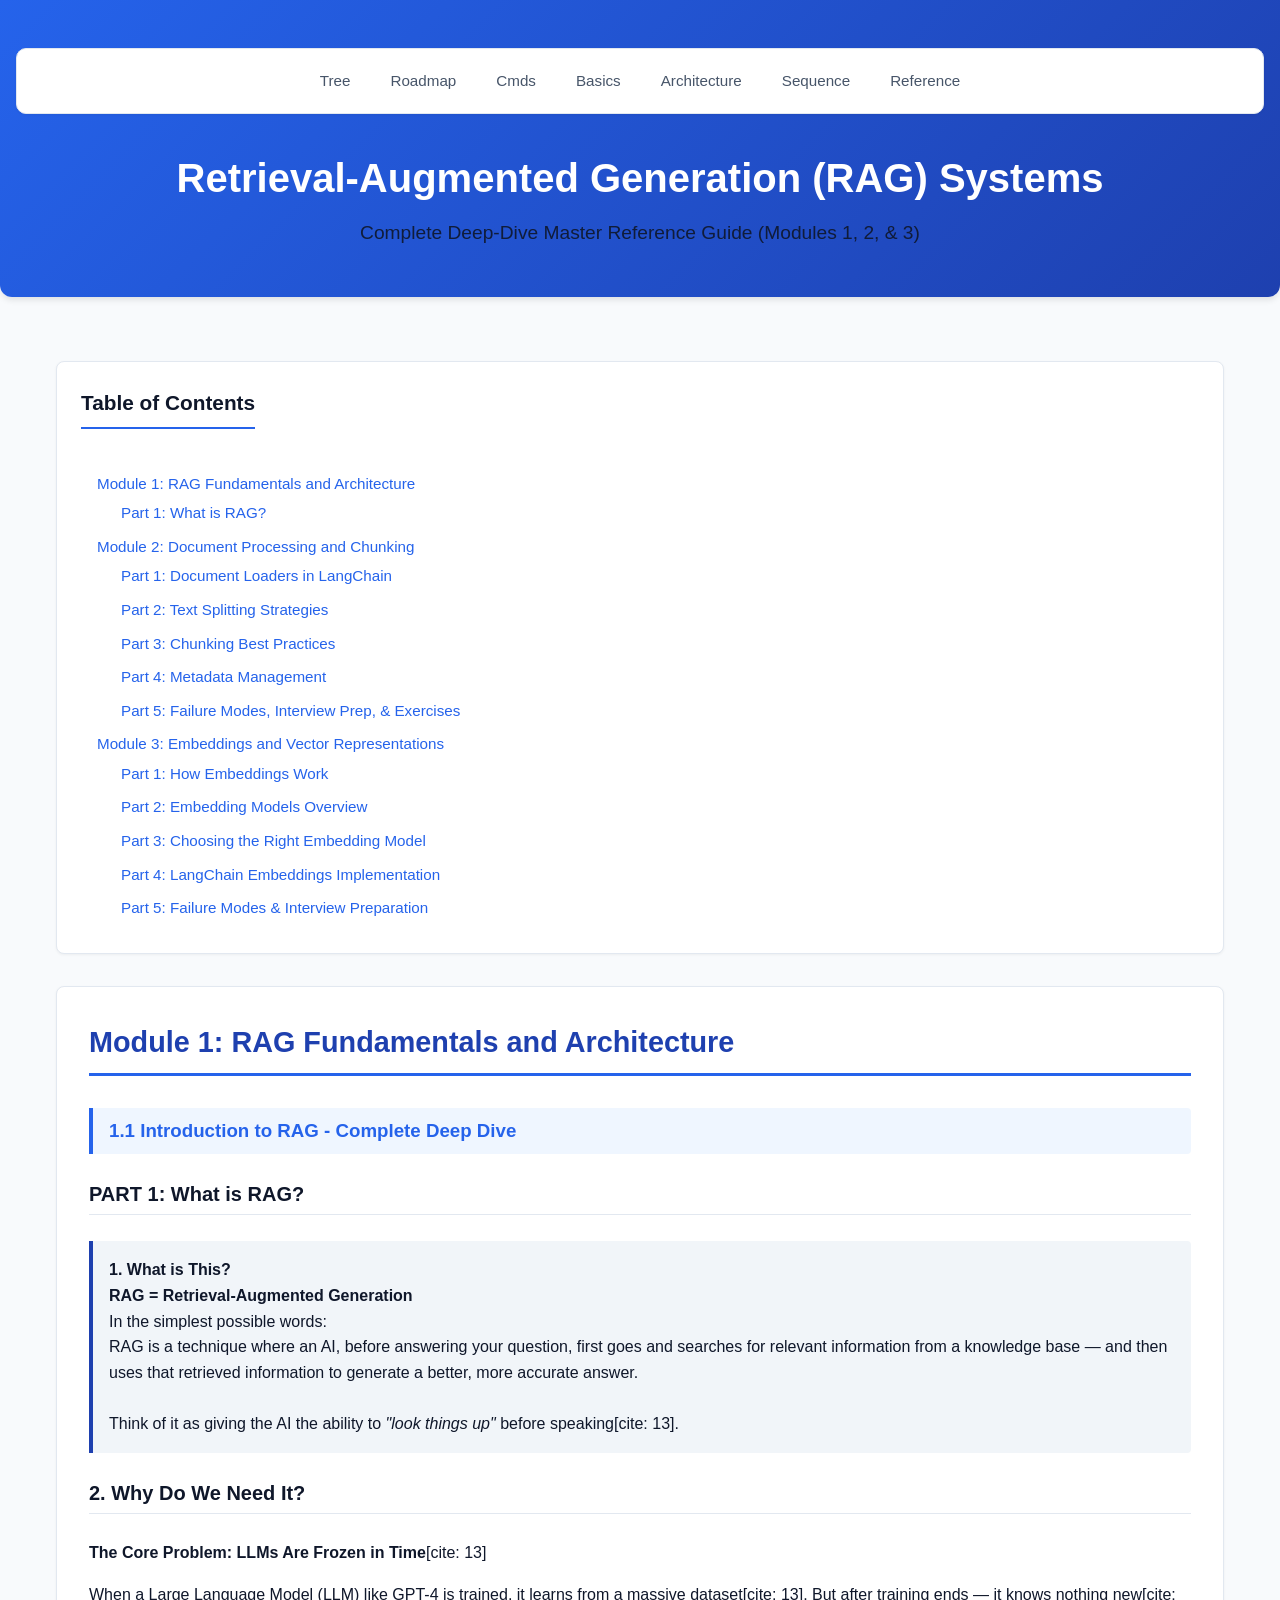
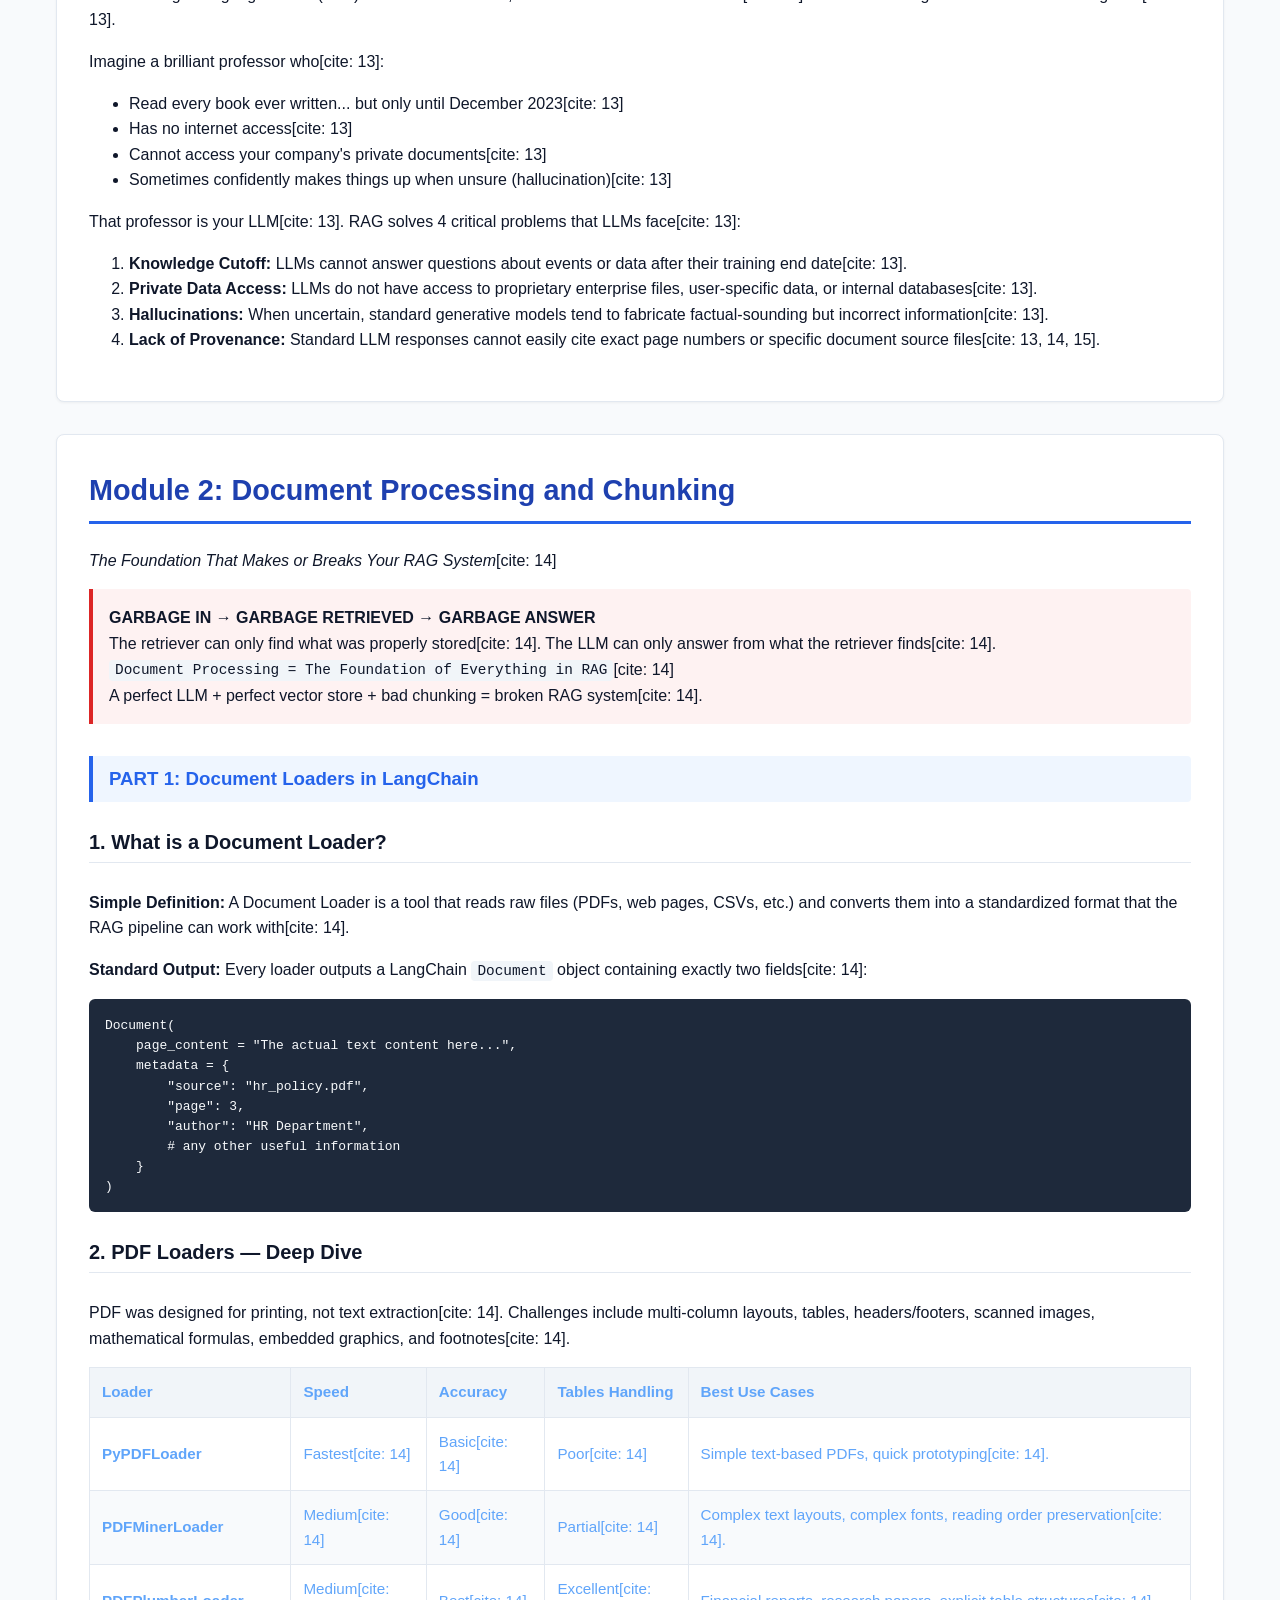
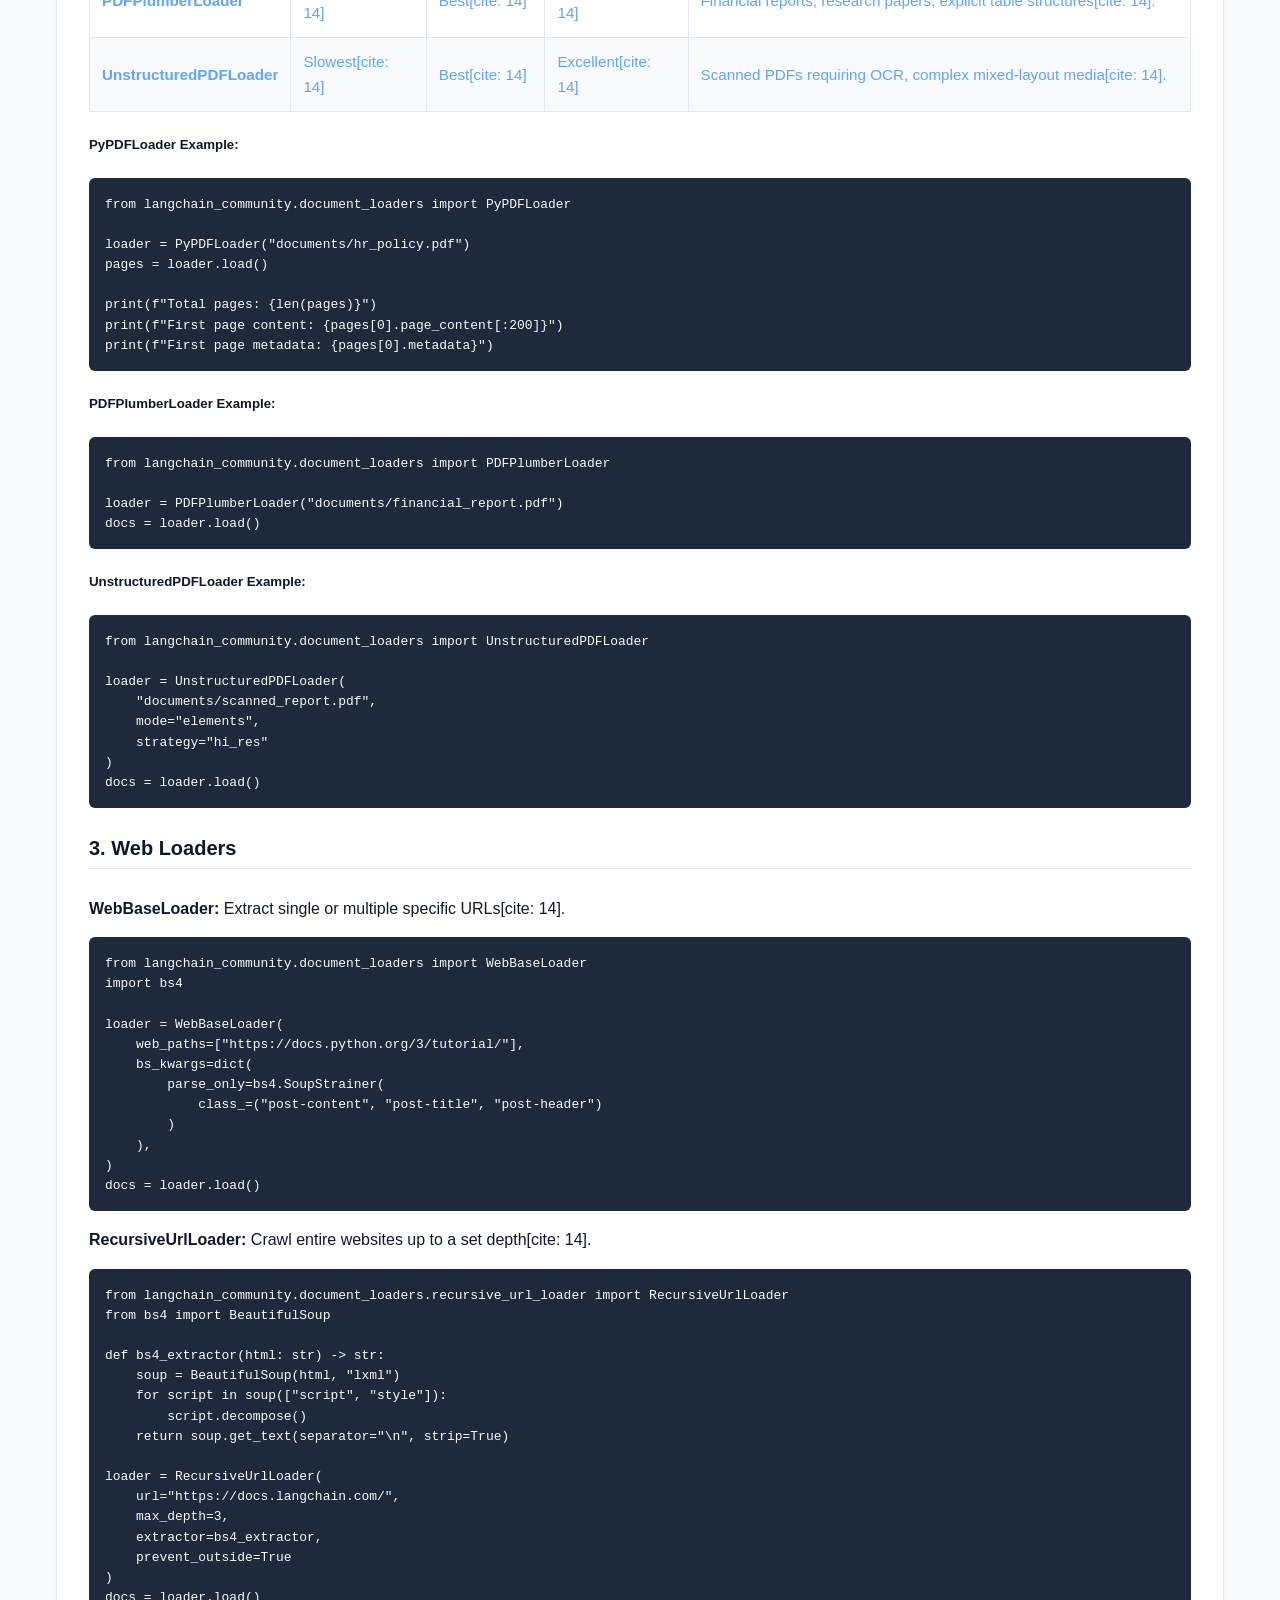
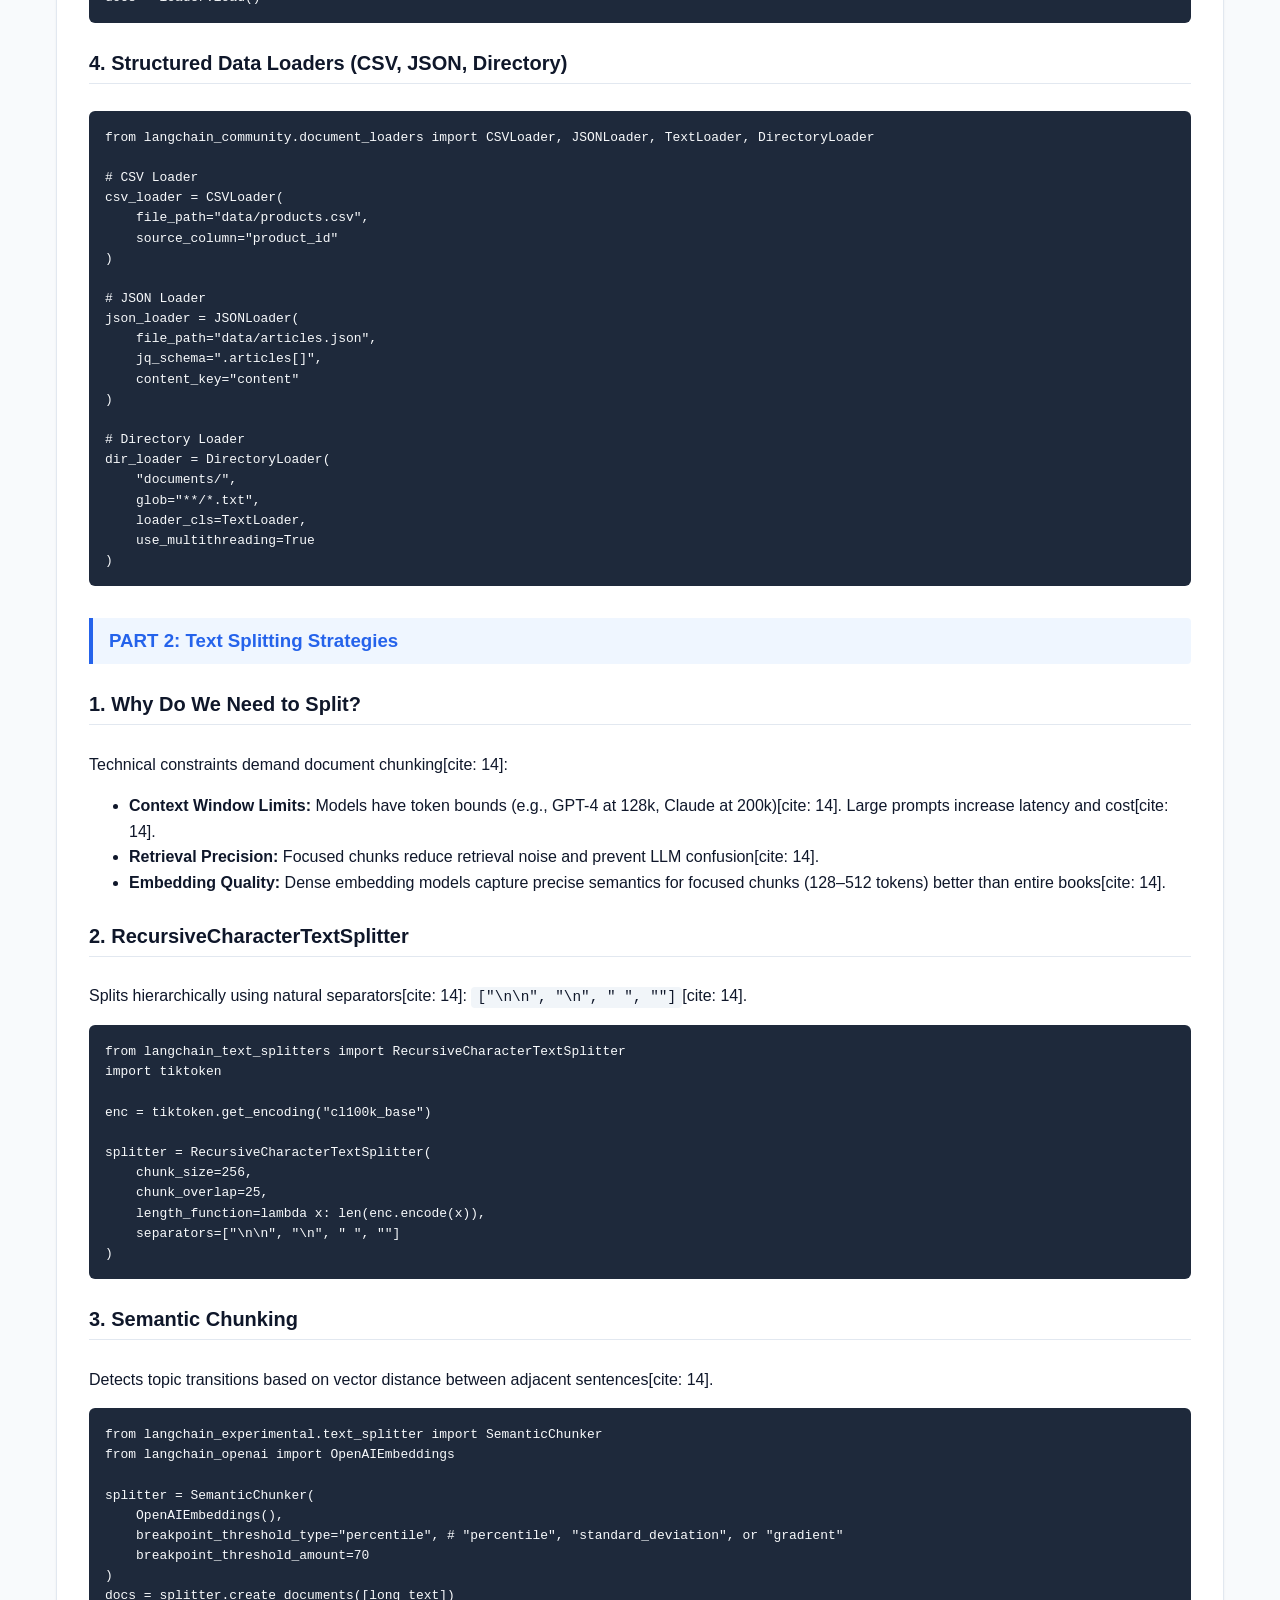
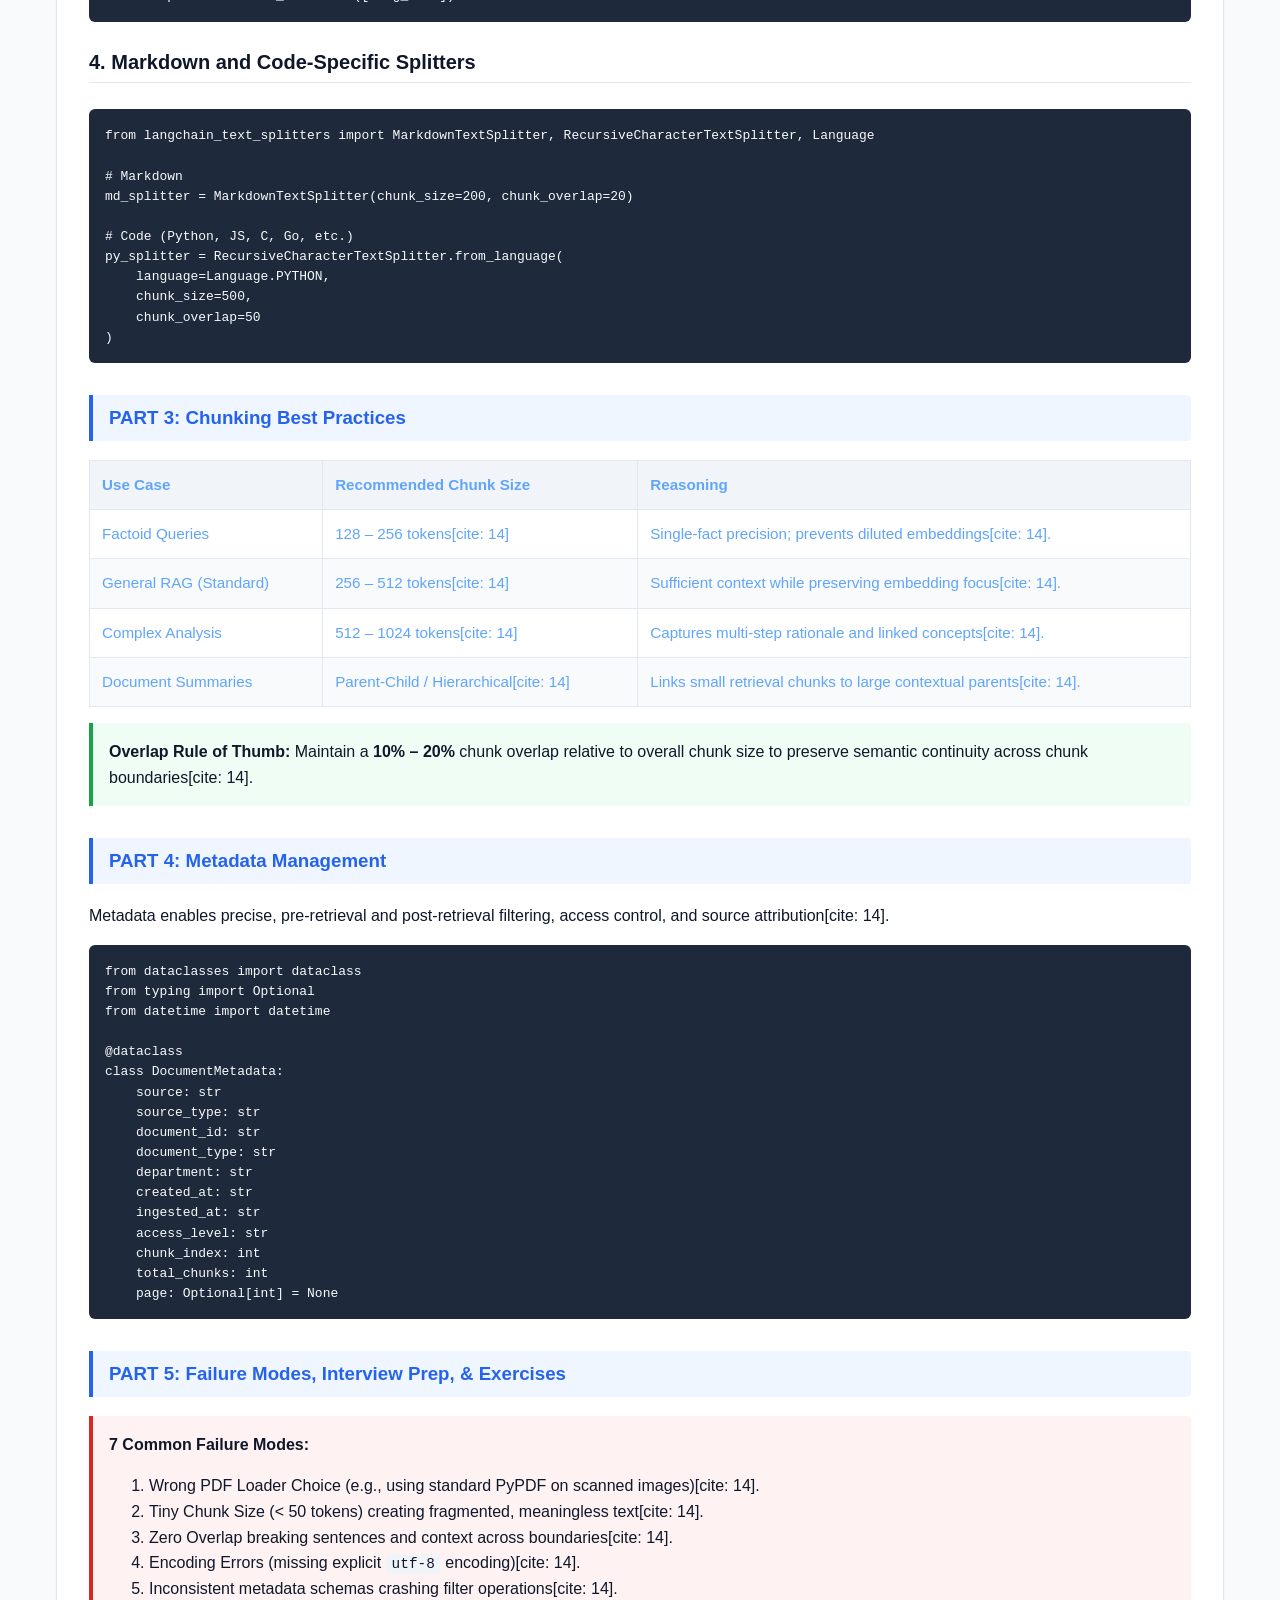
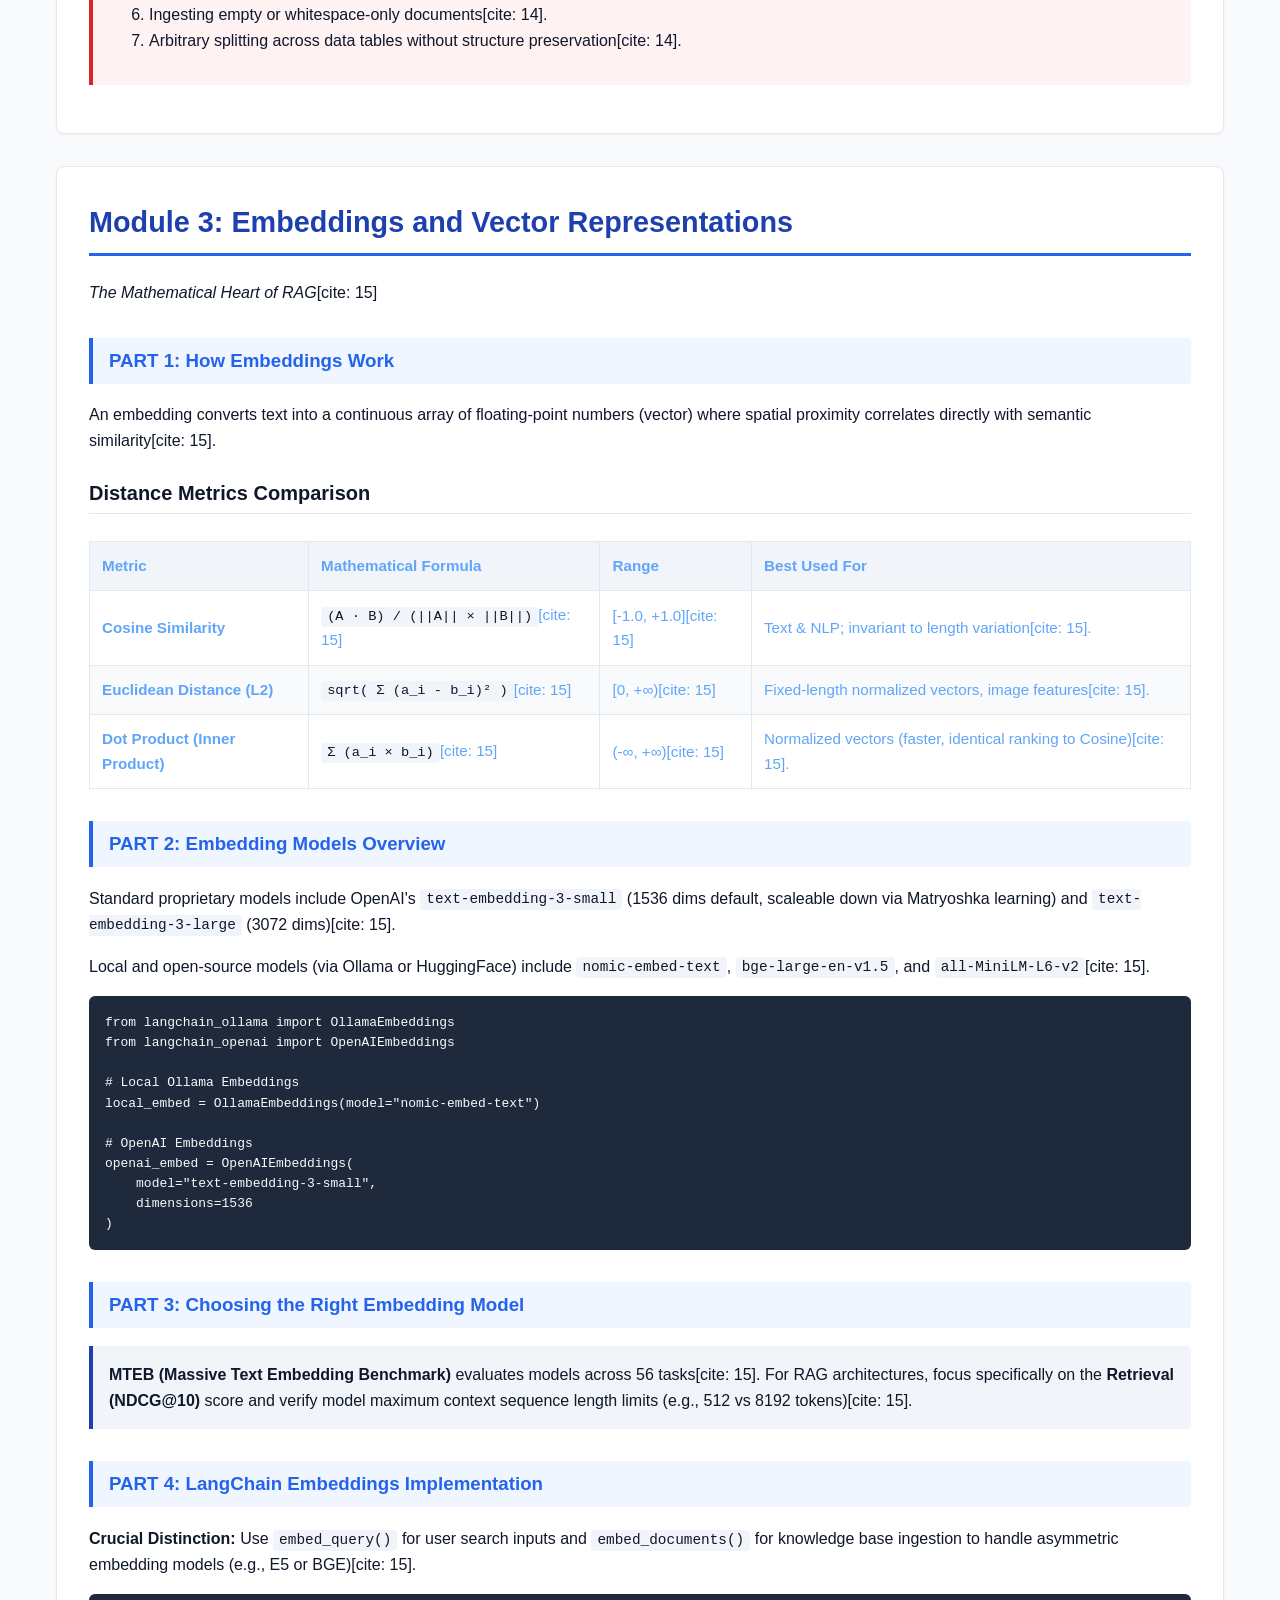
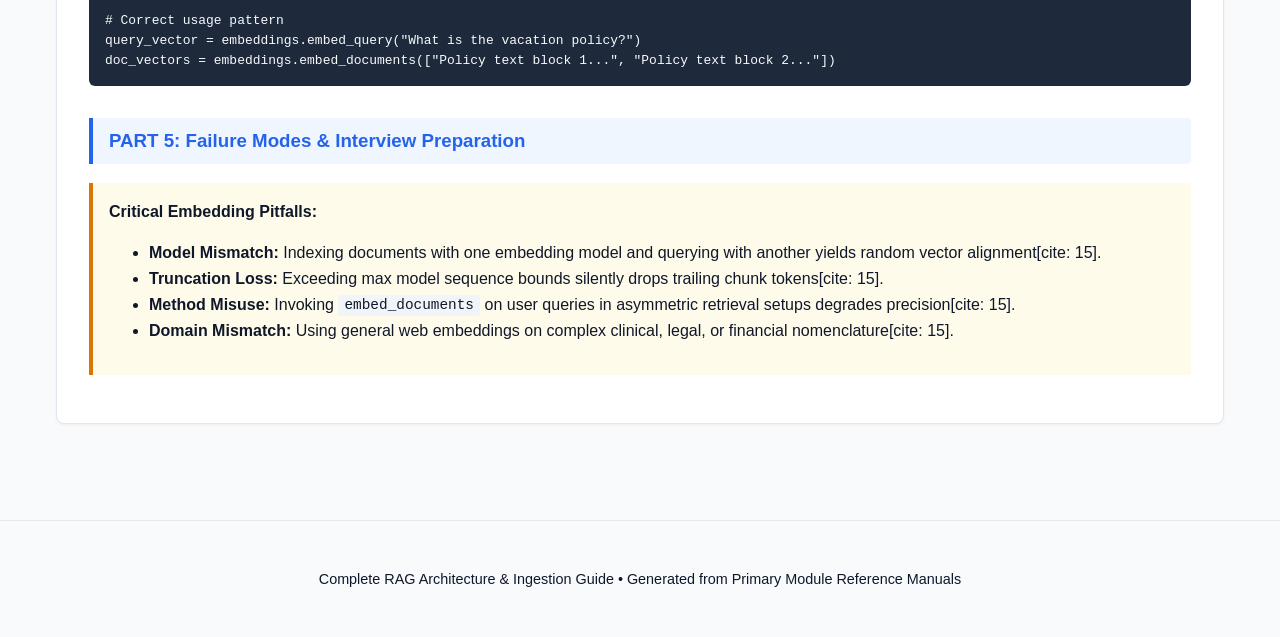
<file: rag/sequence.html>
<!DOCTYPE html>
<html lang="en">
<head>
    <meta charset="UTF-8">
    <meta name="viewport" content="width=device-width, initial-scale=1.0">
    <title>Complete RAG Mastery Guide (Modules 1-3)</title>
    <link rel="stylesheet" href="style.css">
    <style>
.toc{
    display: flex;
    flex-direction: column;
    align-items: flex-start;
}
    </style>
</head>
<body>

<header>
    <nav>
            <a href="index.html">Tree</a>
            <a href="roadmap.html">Roadmap</a>
            <a href="cmds.html">Cmds</a>
            <a href="basics.html">Basics</a>
            <a href="architecture.html">Architecture</a>
            <a href="sequence.html">Sequence</a>
            <a href="reference.html">Reference</a>
        </nav>
    <h1>Retrieval-Augmented Generation (RAG) Systems</h1>
    <p>Complete Deep-Dive Master Reference Guide (Modules 1, 2, & 3)</p>
</header>

<div class="container">

    <!-- Table of Contents -->
    <nav class="toc">
        <h2>Table of Contents</h2>
        <ul>
            <li><a href="#module-1">Module 1: RAG Fundamentals and Architecture</a>
                <ul>
                    <li><a href="#m1-p1">Part 1: What is RAG?</a></li>
                </ul>
            </li>
            <li><a href="#module-2">Module 2: Document Processing and Chunking</a>
                <ul>
                    <li><a href="#m2-p1">Part 1: Document Loaders in LangChain</a></li>
                    <li><a href="#m2-p2">Part 2: Text Splitting Strategies</a></li>
                    <li><a href="#m2-p3">Part 3: Chunking Best Practices</a></li>
                    <li><a href="#m2-p4">Part 4: Metadata Management</a></li>
                    <li><a href="#m2-p5">Part 5: Failure Modes, Interview Prep, & Exercises</a></li>
                </ul>
            </li>
            <li><a href="#module-3">Module 3: Embeddings and Vector Representations</a>
                <ul>
                    <li><a href="#m3-p1">Part 1: How Embeddings Work</a></li>
                    <li><a href="#m3-p2">Part 2: Embedding Models Overview</a></li>
                    <li><a href="#m3-p3">Part 3: Choosing the Right Embedding Model</a></li>
                    <li><a href="#m3-p4">Part 4: LangChain Embeddings Implementation</a></li>
                    <li><a href="#m3-p5">Part 5: Failure Modes & Interview Preparation</a></li>
                </ul>
            </li>
        </ul>
    </nav>

    <!-- MODULE 1 -->
    <section id="module-1" class="module">
        <h2 class="module-title">Module 1: RAG Fundamentals and Architecture</h2>
        
        <h3 id="m1-p1" class="part-title">1.1 Introduction to RAG - Complete Deep Dive</h3>
        
        <h4 class="topic-title">PART 1: What is RAG?</h4>
        
        <div class="highlight-box">
            <strong>1. What is This?</strong><br>
            <strong>RAG = Retrieval-Augmented Generation</strong><br>
            In the simplest possible words:<br>
            RAG is a technique where an AI, before answering your question, first goes and searches for relevant information from a knowledge base — and then uses that retrieved information to generate a better, more accurate answer.<br><br>
            Think of it as giving the AI the ability to <em>"look things up"</em> before speaking[cite: 13].
        </div>

        <h4 class="topic-title">2. Why Do We Need It?</h4>
        <p><strong>The Core Problem: LLMs Are Frozen in Time</strong>[cite: 13]</p>
        <p>When a Large Language Model (LLM) like GPT-4 is trained, it learns from a massive dataset[cite: 13]. But after training ends — it knows nothing new[cite: 13].</p>
        <p>Imagine a brilliant professor who[cite: 13]:</p>
        <ul>
            <li>Read every book ever written... but only until December 2023[cite: 13]</li>
            <li>Has no internet access[cite: 13]</li>
            <li>Cannot access your company's private documents[cite: 13]</li>
            <li>Sometimes confidently makes things up when unsure (hallucination)[cite: 13]</li>
        </ul>
        <p>That professor is your LLM[cite: 13]. RAG solves 4 critical problems that LLMs face[cite: 13]:</p>
        <ol>
            <li><strong>Knowledge Cutoff:</strong> LLMs cannot answer questions about events or data after their training end date[cite: 13].</li>
            <li><strong>Private Data Access:</strong> LLMs do not have access to proprietary enterprise files, user-specific data, or internal databases[cite: 13].</li>
            <li><strong>Hallucinations:</strong> When uncertain, standard generative models tend to fabricate factual-sounding but incorrect information[cite: 13].</li>
            <li><strong>Lack of Provenance:</strong> Standard LLM responses cannot easily cite exact page numbers or specific document source files[cite: 13, 14, 15].</li>
        </ol>
    </section>

    <!-- MODULE 2 -->
    <section id="module-2" class="module">
        <h2 class="module-title">Module 2: Document Processing and Chunking</h2>
        <p><em>The Foundation That Makes or Breaks Your RAG System</em>[cite: 14]</p>
        
        <div class="alert-box">
            <strong>GARBAGE IN &rarr; GARBAGE RETRIEVED &rarr; GARBAGE ANSWER</strong><br>
            The retriever can only find what was properly stored[cite: 14]. The LLM can only answer from what the retriever finds[cite: 14].<br>
            <code>Document Processing = The Foundation of Everything in RAG</code>[cite: 14]<br>
            A perfect LLM + perfect vector store + bad chunking = broken RAG system[cite: 14].
        </div>

        <h3 id="m2-p1" class="part-title">PART 1: Document Loaders in LangChain</h3>
        
        <h4 class="topic-title">1. What is a Document Loader?</h4>
        <p><strong>Simple Definition:</strong> A Document Loader is a tool that reads raw files (PDFs, web pages, CSVs, etc.) and converts them into a standardized format that the RAG pipeline can work with[cite: 14].</p>
        
        <p><strong>Standard Output:</strong> Every loader outputs a LangChain <code>Document</code> object containing exactly two fields[cite: 14]:</p>
        <pre><code>Document(
    page_content = "The actual text content here...",
    metadata = {
        "source": "hr_policy.pdf",
        "page": 3,
        "author": "HR Department",
        # any other useful information
    }
)</code></pre>

        <h4 class="topic-title">2. PDF Loaders — Deep Dive</h4>
        <p>PDF was designed for printing, not text extraction[cite: 14]. Challenges include multi-column layouts, tables, headers/footers, scanned images, mathematical formulas, embedded graphics, and footnotes[cite: 14].</p>

        <table>
            <thead>
                <tr>
                    <th>Loader</th>
                    <th>Speed</th>
                    <th>Accuracy</th>
                    <th>Tables Handling</th>
                    <th>Best Use Cases</th>
                </tr>
            </thead>
            <tbody>
                <tr>
                    <td><strong>PyPDFLoader</strong></td>
                    <td>Fastest[cite: 14]</td>
                    <td>Basic[cite: 14]</td>
                    <td>Poor[cite: 14]</td>
                    <td>Simple text-based PDFs, quick prototyping[cite: 14].</td>
                </tr>
                <tr>
                    <td><strong>PDFMinerLoader</strong></td>
                    <td>Medium[cite: 14]</td>
                    <td>Good[cite: 14]</td>
                    <td>Partial[cite: 14]</td>
                    <td>Complex text layouts, complex fonts, reading order preservation[cite: 14].</td>
                </tr>
                <tr>
                    <td><strong>PDFPlumberLoader</strong></td>
                    <td>Medium[cite: 14]</td>
                    <td>Best[cite: 14]</td>
                    <td>Excellent[cite: 14]</td>
                    <td>Financial reports, research papers, explicit table structures[cite: 14].</td>
                </tr>
                <tr>
                    <td><strong>UnstructuredPDFLoader</strong></td>
                    <td>Slowest[cite: 14]</td>
                    <td>Best[cite: 14]</td>
                    <td>Excellent[cite: 14]</td>
                    <td>Scanned PDFs requiring OCR, complex mixed-layout media[cite: 14].</td>
                </tr>
            </tbody>
        </table>

        <h5>PyPDFLoader Example:</h5>
        <pre><code>from langchain_community.document_loaders import PyPDFLoader

loader = PyPDFLoader("documents/hr_policy.pdf")
pages = loader.load()

print(f"Total pages: {len(pages)}")
print(f"First page content: {pages[0].page_content[:200]}")
print(f"First page metadata: {pages[0].metadata}")</code></pre>

        <h5>PDFPlumberLoader Example:</h5>
        <pre><code>from langchain_community.document_loaders import PDFPlumberLoader

loader = PDFPlumberLoader("documents/financial_report.pdf")
docs = loader.load()</code></pre>

        <h5>UnstructuredPDFLoader Example:</h5>
        <pre><code>from langchain_community.document_loaders import UnstructuredPDFLoader

loader = UnstructuredPDFLoader(
    "documents/scanned_report.pdf",
    mode="elements",
    strategy="hi_res"
)
docs = loader.load()</code></pre>

        <h4 class="topic-title">3. Web Loaders</h4>
        <p><strong>WebBaseLoader:</strong> Extract single or multiple specific URLs[cite: 14].</p>
        <pre><code>from langchain_community.document_loaders import WebBaseLoader
import bs4

loader = WebBaseLoader(
    web_paths=["https://docs.python.org/3/tutorial/"],
    bs_kwargs=dict(
        parse_only=bs4.SoupStrainer(
            class_=("post-content", "post-title", "post-header")
        )
    ),
)
docs = loader.load()</code></pre>

        <p><strong>RecursiveUrlLoader:</strong> Crawl entire websites up to a set depth[cite: 14].</p>
        <pre><code>from langchain_community.document_loaders.recursive_url_loader import RecursiveUrlLoader
from bs4 import BeautifulSoup

def bs4_extractor(html: str) -> str:
    soup = BeautifulSoup(html, "lxml")
    for script in soup(["script", "style"]):
        script.decompose()
    return soup.get_text(separator="\n", strip=True)

loader = RecursiveUrlLoader(
    url="https://docs.langchain.com/",
    max_depth=3,
    extractor=bs4_extractor,
    prevent_outside=True
)
docs = loader.load()</code></pre>

        <h4 class="topic-title">4. Structured Data Loaders (CSV, JSON, Directory)</h4>
        <pre><code>from langchain_community.document_loaders import CSVLoader, JSONLoader, TextLoader, DirectoryLoader

# CSV Loader
csv_loader = CSVLoader(
    file_path="data/products.csv",
    source_column="product_id"
)

# JSON Loader
json_loader = JSONLoader(
    file_path="data/articles.json",
    jq_schema=".articles[]",
    content_key="content"
)

# Directory Loader
dir_loader = DirectoryLoader(
    "documents/",
    glob="**/*.txt",
    loader_cls=TextLoader,
    use_multithreading=True
)</code></pre>

        <h3 id="m2-p2" class="part-title">PART 2: Text Splitting Strategies</h3>
        <h4 class="topic-title">1. Why Do We Need to Split?</h4>
        <p>Technical constraints demand document chunking[cite: 14]:</p>
        <ul>
            <li><strong>Context Window Limits:</strong> Models have token bounds (e.g., GPT-4 at 128k, Claude at 200k)[cite: 14]. Large prompts increase latency and cost[cite: 14].</li>
            <li><strong>Retrieval Precision:</strong> Focused chunks reduce retrieval noise and prevent LLM confusion[cite: 14].</li>
            <li><strong>Embedding Quality:</strong> Dense embedding models capture precise semantics for focused chunks (128–512 tokens) better than entire books[cite: 14].</li>
        </ul>

        <h4 class="topic-title">2. RecursiveCharacterTextSplitter</h4>
        <p>Splits hierarchically using natural separators[cite: 14]: <code>["\n\n", "\n", " ", ""]</code>[cite: 14].</p>
        <pre><code>from langchain_text_splitters import RecursiveCharacterTextSplitter
import tiktoken

enc = tiktoken.get_encoding("cl100k_base")

splitter = RecursiveCharacterTextSplitter(
    chunk_size=256,
    chunk_overlap=25,
    length_function=lambda x: len(enc.encode(x)),
    separators=["\n\n", "\n", " ", ""]
)</code></pre>

        <h4 class="topic-title">3. Semantic Chunking</h4>
        <p>Detects topic transitions based on vector distance between adjacent sentences[cite: 14].</p>
        <pre><code>from langchain_experimental.text_splitter import SemanticChunker
from langchain_openai import OpenAIEmbeddings

splitter = SemanticChunker(
    OpenAIEmbeddings(),
    breakpoint_threshold_type="percentile", # "percentile", "standard_deviation", or "gradient"
    breakpoint_threshold_amount=70
)
docs = splitter.create_documents([long_text])</code></pre>

        <h4 class="topic-title">4. Markdown and Code-Specific Splitters</h4>
        <pre><code>from langchain_text_splitters import MarkdownTextSplitter, RecursiveCharacterTextSplitter, Language

# Markdown
md_splitter = MarkdownTextSplitter(chunk_size=200, chunk_overlap=20)

# Code (Python, JS, C, Go, etc.)
py_splitter = RecursiveCharacterTextSplitter.from_language(
    language=Language.PYTHON,
    chunk_size=500,
    chunk_overlap=50
)</code></pre>

        <h3 id="m2-p3" class="part-title">PART 3: Chunking Best Practices</h3>
        <table>
            <thead>
                <tr>
                    <th>Use Case</th>
                    <th>Recommended Chunk Size</th>
                    <th>Reasoning</th>
                </tr>
            </thead>
            <tbody>
                <tr>
                    <td>Factoid Queries</td>
                    <td>128 – 256 tokens[cite: 14]</td>
                    <td>Single-fact precision; prevents diluted embeddings[cite: 14].</td>
                </tr>
                <tr>
                    <td>General RAG (Standard)</td>
                    <td>256 – 512 tokens[cite: 14]</td>
                    <td>Sufficient context while preserving embedding focus[cite: 14].</td>
                </tr>
                <tr>
                    <td>Complex Analysis</td>
                    <td>512 – 1024 tokens[cite: 14]</td>
                    <td>Captures multi-step rationale and linked concepts[cite: 14].</td>
                </tr>
                <tr>
                    <td>Document Summaries</td>
                    <td>Parent-Child / Hierarchical[cite: 14]</td>
                    <td>Links small retrieval chunks to large contextual parents[cite: 14].</td>
                </tr>
            </tbody>
        </table>
        <div class="success-box">
            <strong>Overlap Rule of Thumb:</strong> Maintain a <strong>10% – 20%</strong> chunk overlap relative to overall chunk size to preserve semantic continuity across chunk boundaries[cite: 14].
        </div>

        <h3 id="m2-p4" class="part-title">PART 4: Metadata Management</h3>
        <p>Metadata enables precise, pre-retrieval and post-retrieval filtering, access control, and source attribution[cite: 14].</p>

        <pre><code>from dataclasses import dataclass
from typing import Optional
from datetime import datetime

@dataclass
class DocumentMetadata:
    source: str
    source_type: str
    document_id: str
    document_type: str
    department: str
    created_at: str
    ingested_at: str
    access_level: str
    chunk_index: int
    total_chunks: int
    page: Optional[int] = None</code></pre>

        <h3 id="m2-p5" class="part-title">PART 5: Failure Modes, Interview Prep, & Exercises</h3>
        <div class="alert-box">
            <strong>7 Common Failure Modes:</strong>
            <ol>
                <li>Wrong PDF Loader Choice (e.g., using standard PyPDF on scanned images)[cite: 14].</li>
                <li>Tiny Chunk Size (&lt; 50 tokens) creating fragmented, meaningless text[cite: 14].</li>
                <li>Zero Overlap breaking sentences and context across boundaries[cite: 14].</li>
                <li>Encoding Errors (missing explicit <code>utf-8</code> encoding)[cite: 14].</li>
                <li>Inconsistent metadata schemas crashing filter operations[cite: 14].</li>
                <li>Ingesting empty or whitespace-only documents[cite: 14].</li>
                <li>Arbitrary splitting across data tables without structure preservation[cite: 14].</li>
            </ol>
        </div>
    </section>

    <!-- MODULE 3 -->
    <section id="module-3" class="module">
        <h2 class="module-title">Module 3: Embeddings and Vector Representations</h2>
        <p><em>The Mathematical Heart of RAG</em>[cite: 15]</p>

        <h3 id="m3-p1" class="part-title">PART 1: How Embeddings Work</h3>
        <p>An embedding converts text into a continuous array of floating-point numbers (vector) where spatial proximity correlates directly with semantic similarity[cite: 15].</p>

        <h4 class="topic-title">Distance Metrics Comparison</h4>
        <table>
            <thead>
                <tr>
                    <th>Metric</th>
                    <th>Mathematical Formula</th>
                    <th>Range</th>
                    <th>Best Used For</th>
                </tr>
            </thead>
            <tbody>
                <tr>
                    <td><strong>Cosine Similarity</strong></td>
                    <td><code>(A · B) / (||A|| × ||B||)</code>[cite: 15]</td>
                    <td>[-1.0, +1.0][cite: 15]</td>
                    <td>Text & NLP; invariant to length variation[cite: 15].</td>
                </tr>
                <tr>
                    <td><strong>Euclidean Distance (L2)</strong></td>
                    <td><code>sqrt( Σ (a_i - b_i)² )</code>[cite: 15]</td>
                    <td>[0, +∞)[cite: 15]</td>
                    <td>Fixed-length normalized vectors, image features[cite: 15].</td>
                </tr>
                <tr>
                    <td><strong>Dot Product (Inner Product)</strong></td>
                    <td><code>Σ (a_i × b_i)</code>[cite: 15]</td>
                    <td>(-∞, +∞)[cite: 15]</td>
                    <td>Normalized vectors (faster, identical ranking to Cosine)[cite: 15].</td>
                </tr>
            </tbody>
        </table>

        <h3 id="m3-p2" class="part-title">PART 2: Embedding Models Overview</h3>
        <p>Standard proprietary models include OpenAI's <code>text-embedding-3-small</code> (1536 dims default, scaleable down via Matryoshka learning) and <code>text-embedding-3-large</code> (3072 dims)[cite: 15].</p>
        
        <p>Local and open-source models (via Ollama or HuggingFace) include <code>nomic-embed-text</code>, <code>bge-large-en-v1.5</code>, and <code>all-MiniLM-L6-v2</code>[cite: 15].</p>

        <pre><code>from langchain_ollama import OllamaEmbeddings
from langchain_openai import OpenAIEmbeddings

# Local Ollama Embeddings
local_embed = OllamaEmbeddings(model="nomic-embed-text")

# OpenAI Embeddings
openai_embed = OpenAIEmbeddings(
    model="text-embedding-3-small",
    dimensions=1536
)</code></pre>

        <h3 id="m3-p3" class="part-title">PART 3: Choosing the Right Embedding Model</h3>
        <div class="highlight-box">
            <strong>MTEB (Massive Text Embedding Benchmark)</strong> evaluates models across 56 tasks[cite: 15]. For RAG architectures, focus specifically on the <strong>Retrieval (NDCG@10)</strong> score and verify model maximum context sequence length limits (e.g., 512 vs 8192 tokens)[cite: 15].
        </div>

        <h3 id="m3-p4" class="part-title">PART 4: LangChain Embeddings Implementation</h3>
        <p><strong>Crucial Distinction:</strong> Use <code>embed_query()</code> for user search inputs and <code>embed_documents()</code> for knowledge base ingestion to handle asymmetric embedding models (e.g., E5 or BGE)[cite: 15].</p>

        <pre><code># Correct usage pattern
query_vector = embeddings.embed_query("What is the vacation policy?")
doc_vectors = embeddings.embed_documents(["Policy text block 1...", "Policy text block 2..."])</code></pre>

        <h3 id="m3-p5" class="part-title">PART 5: Failure Modes & Interview Preparation</h3>
        <div class="warning-box">
            <strong>Critical Embedding Pitfalls:</strong>
            <ul>
                <li><strong>Model Mismatch:</strong> Indexing documents with one embedding model and querying with another yields random vector alignment[cite: 15].</li>
                <li><strong>Truncation Loss:</strong> Exceeding max model sequence bounds silently drops trailing chunk tokens[cite: 15].</li>
                <li><strong>Method Misuse:</strong> Invoking <code>embed_documents</code> on user queries in asymmetric retrieval setups degrades precision[cite: 15].</li>
                <li><strong>Domain Mismatch:</strong> Using general web embeddings on complex clinical, legal, or financial nomenclature[cite: 15].</li>
            </ul>
        </div>
    </section>

</div>

<footer>
    <p>Complete RAG Architecture & Ingestion Guide &bull; Generated from Primary Module Reference Manuals</p>
</footer>

</body>
</html>
</file>
<file: rag/style.css>
/* ==========================================================================
   Base & CSS Variables
   ========================================================================== */
:root {
    --primary-color: #2563eb;
    --primary-hover: #1d4ed8;
    --secondary-color: #1e40af;
    --background-color: #f8fafc;
    --surface-color: #ffffff;
    --text-color: #0f172a;
    --text-muted: #475569;
    --border-color: #e2e8f0;
    
    /* Code styling */
    --code-bg: #1e293b;
    --code-text: #f8fafc;
    --inline-code-bg: #f1f5f9;
    
    /* Callout & Alert colors */
    --accent-green: #16a34a;
    --accent-green-bg: #f0fdf4;
    --accent-red: #dc2626;
    --accent-red-bg: #fef2f2;
    --accent-amber: #d97706;
    --accent-amber-bg: #fffbeb;
    --accent-blue-bg: #f1f5f9;
}

*, *::before, *::after {
    box-sizing: border-box;
}
/* Navigation Bar Container */
nav {
    display: flex;
    flex-wrap: wrap;
    align-items: center;
    justify-content: center;
    gap: 0.5rem;
    background-color: var(--surface-color, #ffffff);
    padding: 0.75rem 1rem;
    margin-bottom: 2rem;
    border: 1px solid var(--border-color, #e2e8f0);
    border-radius: 10px;
    box-shadow: 0 1px 3px rgba(0, 0, 0, 0.05);
}

/* Navigation Links */
nav a {
    color: var(--text-muted, #475569);
    text-decoration: none;
    font-weight: 500;
    font-size: 0.95rem;
    padding: 0.5rem 1rem;
    border-radius: 6px;
    transition: all 0.2s ease-in-out;
}

/* Hover & Active States */
nav a:hover {
    color: var(--primary-color, #2563eb);
    background-color: #eff6ff;
}

/* Active Page Marker (Optional: add class="active" to the current page link) */
nav a.active {
    color: #ffffff;
    background-color: var(--primary-color, #2563eb);
    font-weight: 600;
}
body {
    font-family: -apple-system, BlinkMacSystemFont, "Segoe UI", Roboto, Helvetica, Arial, sans-serif;
    line-height: 1.6;
    color: var(--text-color);
    background-color: var(--background-color);
    margin: 0;
    padding: 0;
}

/* ==========================================================================
   Layout Containers
   ========================================================================== */
.container {
    max-width: 1200px;
    margin: 0 auto;
    padding: 2rem 1rem;
}

header {
    background: linear-gradient(135deg, var(--primary-color), var(--secondary-color));
    color: white;
    padding: 3rem 1rem;
    text-align: center;
    border-radius: 0 0 12px 12px;
    margin-bottom: 2rem;
    box-shadow: 0 4px 6px -1px rgba(0, 0, 0, 0.1);
}

header h1 {
    margin: 0 0 0.5rem 0;
    font-size: 2.5rem;
    font-weight: 700;
}

header p {
    margin: 0;
    font-size: 1.2rem;
    opacity: 0.9;
}

/* Navigation / Table of Contents */
nav.toc {
    background: var(--surface-color);
    border: 1px solid var(--border-color);
    border-radius: 8px;
    padding: 1.5rem;
    margin-bottom: 2rem;
    box-shadow: 0 1px 3px rgba(0,0,0,0.05);
}

nav.toc h2 {
    margin-top: 0;
    font-size: 1.3rem;
    border-bottom: 2px solid var(--primary-color);
    padding-bottom: 0.5rem;
}

nav.toc ul {
    list-style: none;
    padding-left: 0;
    margin-bottom: 0;
}

nav.toc ul li {
    margin-bottom: 0.5rem;
}

nav.toc ul ul {
    padding-left: 1.5rem;
    margin-top: 0.25rem;
}

nav.toc a {
    color: var(--primary-color);
    text-decoration: none;
    font-weight: 500;
    transition: color 0.2s ease;
}

nav.toc a:hover {
    color: var(--primary-hover);
    text-decoration: underline;
}

/* Sections & Cards */
section.module,
.card {
    background: var(--surface-color);
    border: 1px solid var(--border-color);
    border-radius: 8px;
    padding: 2rem;
    margin-bottom: 2rem;
    box-shadow: 0 1px 3px rgba(0,0,0,0.05);
}

/* ==========================================================================
   Typography & Headings
   ========================================================================== */
h2.module-title {
    color: var(--secondary-color);
    border-bottom: 3px solid var(--primary-color);
    padding-bottom: 0.5rem;
    margin-top: 0;
    font-size: 1.8rem;
}

h3.part-title {
    color: var(--primary-color);
    background: #eff6ff;
    padding: 0.5rem 1rem;
    border-left: 4px solid var(--primary-color);
    border-radius: 0 4px 4px 0;
    margin-top: 2rem;
}

h4.topic-title {
    font-size: 1.25rem;
    margin-top: 1.5rem;
    color: var(--text-color);
    border-bottom: 1px solid var(--border-color);
    padding-bottom: 0.25rem;
}

p, li {
    color: var(--text-color);
}

/* ==========================================================================
   Callout Boxes
   ========================================================================== */
.highlight-box {
    background-color: var(--accent-blue-bg);
    border-left: 4px solid var(--secondary-color);
    padding: 1rem;
    margin: 1rem 0;
    border-radius: 0 4px 4px 0;
}

.alert-box {
    background-color: var(--accent-red-bg);
    border-left: 4px solid var(--accent-red);
    padding: 1rem;
    margin: 1rem 0;
    border-radius: 0 4px 4px 0;
}

.success-box {
    background-color: var(--accent-green-bg);
    border-left: 4px solid var(--accent-green);
    padding: 1rem;
    margin: 1rem 0;
    border-radius: 0 4px 4px 0;
}

.warning-box {
    background-color: var(--accent-amber-bg);
    border-left: 4px solid var(--accent-amber);
    padding: 1rem;
    margin: 1rem 0;
    border-radius: 0 4px 4px 0;
}

/* ==========================================================================
   Tables
   ========================================================================== */
table {
    width: 100%;
    border-collapse: collapse;
    margin: 1rem 0;
    font-size: 0.95rem;
    color:#60a5fa;
}

th, td {
    border: 1px solid var(--border-color);
    padding: 0.75rem;
    text-align: left;
}

th {
    background-color: #f1f5f9;
    font-weight: 600;
}

tr:nth-child(even) {
    background-color: #f8fafc;
    color:#60a5fa;
}

/* ==========================================================================
   Code Blocks & Syntax
   ========================================================================== */
pre {
    background-color: var(--code-bg);
    color: var(--code-text);
    padding: 1rem;
    border-radius: 6px;
    overflow-x: auto;
    font-family: "SFMono-Regular", Consolas, "Liberation Mono", Menlo, Courier, monospace;
    font-size: 0.9rem;
    line-height: 1.4;
}

code {
    font-family: "SFMono-Regular", Consolas, "Liberation Mono", Menlo, Courier, monospace;
    background-color: var(--inline-code-bg);
    color: #0f172a;
    padding: 0.15rem 0.38rem;
    border-radius: 4px;
    font-size: 0.9em;
}

pre code {
    background-color: transparent;
    color: inherit;
    padding: 0;
}

.diagram {
    font-family: "SFMono-Regular", Consolas, "Liberation Mono", Menlo, Courier, monospace;
    white-space: pre;
    background: var(--code-bg);
    color: #38bdf8;
    padding: 1rem;
    border-radius: 6px;
    overflow-x: auto;
    line-height: 1.2;
    margin: 1rem 0;
}

/* ==========================================================================
   Footer
   ========================================================================== */
footer {
    text-align: center;
    padding: 2rem;
    color: var(--text-muted);
    font-size: 0.9rem;
    border-top: 1px solid var(--border-color);
    margin-top: 2rem;
}
</file>
